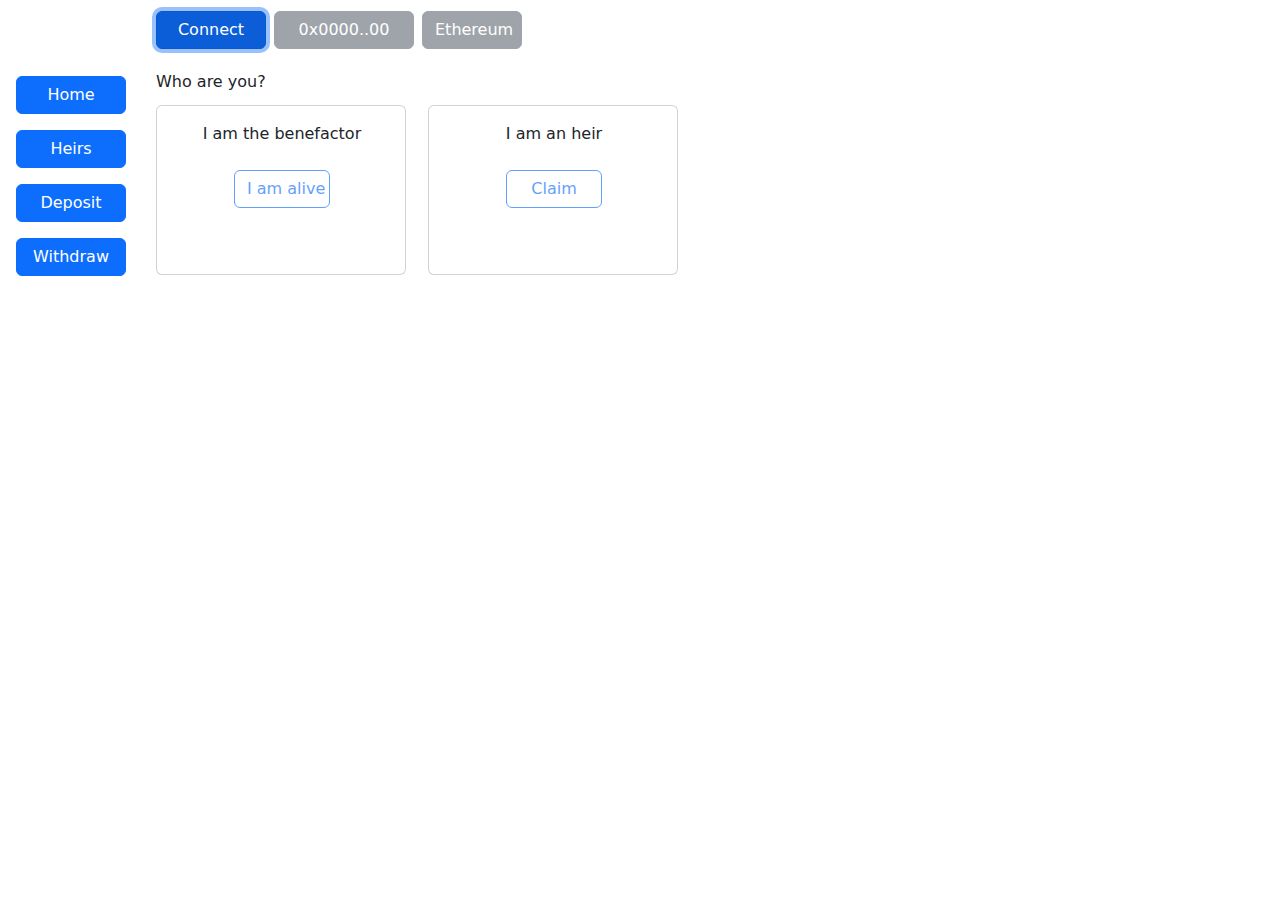
<file: inheritance/index.html>
<!doctype html>
<html lang="en">
  <head>
    <!--------------------------- required meta tags -------------------------->
    <meta http-equiv="Content-Type" content="text/html; charset=utf-8"/>
    <meta content="width=device-width, initial-scale=1, shrink-to-fit=no" name="viewport"/>

    <link href="data:," rel="icon">
    <title>Inheritance</title>

    <!---------------- jQuery 3.7.1 first, then Bootstrap 5.3.8 --------------->
    <script src="vendors/jquery/jquery.min.js" type="text/javascript"></script>
    <script src="vendors/bootstrap/bootstrap.bundle.min.js" type="text/javascript"></script>
    <link href="vendors/bootstrap/bootstrap.min.css" rel="stylesheet"/>

    <!-------------------------------- Notyf ---------------------------------->
    <script src="vendors/notyf/notyf.min.js" type="text/javascript"></script>
    <link rel="stylesheet" href="vendors/notyf/notyf.min.css">

    <!------------------------- web3 & ethers 6.15.0 -------------------------->
    <script type="module" src="WalletConnect.js"></script>
    <script type="module">
      import { ethers } from "./vendors/ethers/ethers.min.js";
      window.ethers = ethers;
    </script>

    <!-------------------------------- project -------------------------------->
    <script src="inheritance.js" type="text/javascript"></script>
    <link href="inheritance.css" rel="stylesheet"/>
  </head>
  <body>
    <div class="layout">
      <div class="header">
        <div class="header-left"></div>
        <div class="header-right d-flex gap-2">
          <button id="btnConnect" class="btn btn-primary" style="width: 110px" disabled>Connect</button>
          <button id="btnAccount" class="btn btn-secondary" style="width: 140px" disabled>0x0000..00</button>
          <button id="btnNetwork" class="btn btn-secondary" style="width: 100px" disabled>Ethereum</button>
          <p id="currBlock" style="margin: 0; align-self: center"></p>
        </div>
      </div>
      <div class="sidebar">
        <p><a href="#/TfrmMain"><button class="btn btn-primary" style="width: 110px">Home</button></a></p>
        <p><a href="#/TfrmHeirs"><button class="btn btn-primary" style="width: 110px">Heirs</button></a></p>
        <p><a href="#/TfrmDeposit"><button class="btn btn-primary" style="width: 110px">Deposit</button></a></p>
        <p><a href="#/TfrmWithdraw"><button class="btn btn-primary" style="width: 110px">Withdraw</button></a></p>
      </div>
      <div class="main" id="content"></div>
    </div>
  </body>
  <script type="text/javascript">
    function run() {
      if (window.ethers) {
        rtl.run();
      } else {
        setTimeout(run, 1);
      }
    }
    run();
  </script>
</html>
</file>
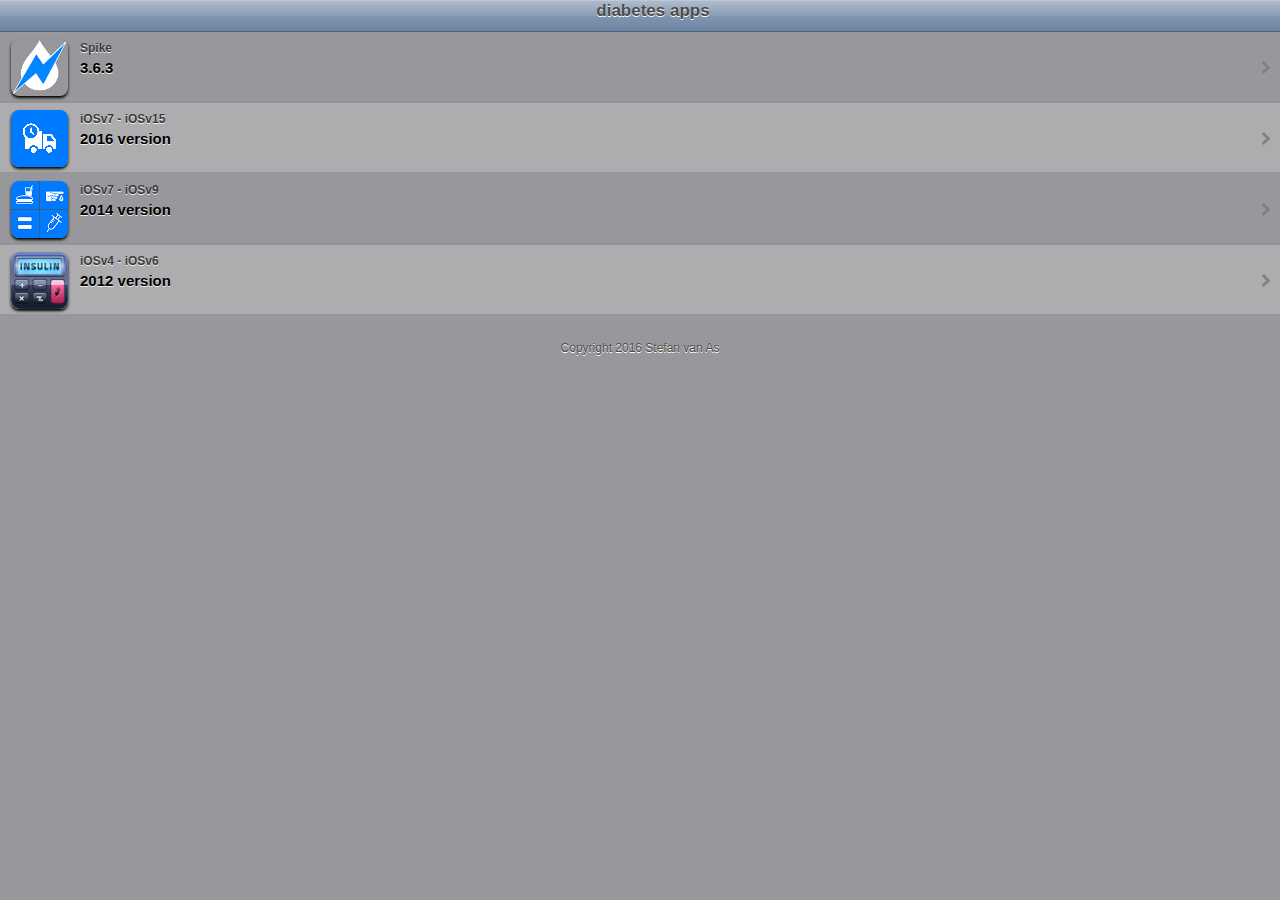
<file: apps/d.html>
<!DOCTYPE html PUBLIC "-//W3C//DTD XHTML 1.0 Strict//EN" "http://www.w3.org/TR/xhtml1/DTD/xhtml1-strict.dtd">
<html xmlns="http://www.w3.org/1999/xhtml">

<head>
<meta content="yes" name="apple-mobile-web-app-capable" />
<meta content="text/html; charset=utf-8" http-equiv="Content-Type" />
<meta content="minimum-scale=1.0, width=device-width, maximum-scale=0.6667, user-scalable=no" name="viewport" />
<link href="css/style.css" rel="stylesheet" media="screen" type="text/css" />
<script src="javascript/functions.js" type="text/javascript"></script>
<title>diabetes apps</title>
<meta content="keyword1,keyword2,keyword3" name="keywords" />
<meta content="Description of your page" name="description" />
</head>

<body class="applist">

<div id="topbar">
<span class="center graytitle">diabetes apps</span>
</div>
<div id="content">
	<ul>
		<li>
		<a href="itms-services://?action=download-manifest&url=https://svanas.github.io/apps/spike.plist">
		<span class="image" style="background-image: url('spike.png')"></span>
		<span class="comment">Spike</span>
		<span class="name">3.6.3</span>
		<span class="arrow"></span>
		</a>
		</li>
		<li>
		<a href="itms-services://?action=download-manifest&url=https://svanas.github.io/apps/IOB.plist">
		<span class="image" style="background-image: url('IOB.png')"></span>
		<span class="comment">iOSv7 - iOSv15</span>
		<span class="name">2016 version</span>
		<span class="arrow"></span>
		</a>
		</li>
		<li>
		<a href="itms-services://?action=download-manifest&url=https://svanas.github.io/apps/dcalc.plist">
		<span class="image" style="background-image: url('dcalc.png')"></span>
		<span class="comment">iOSv7 - iOSv9</span>
		<span class="name">2014 version</span>
		<span class="arrow"></span>
		</a>
		</li>
		<li>
		<a href="itms-services://?action=download-manifest&url=https://svanas.github.io/apps/bc.plist">
		<span class="image" style="background-image: url('bc.png')"></span>
		<span class="comment">iOSv4 - iOSv6</span>
		<span class="name">2012 version</span>
		<span class="arrow"></span>
		</a>
		</li>
	</ul>
</div>
<div id="footer">
	<a class="noeffect" href="http://snippetspace.com">Copyright 2016 Stefan van As</a></div>
</body>

</html>
</file>
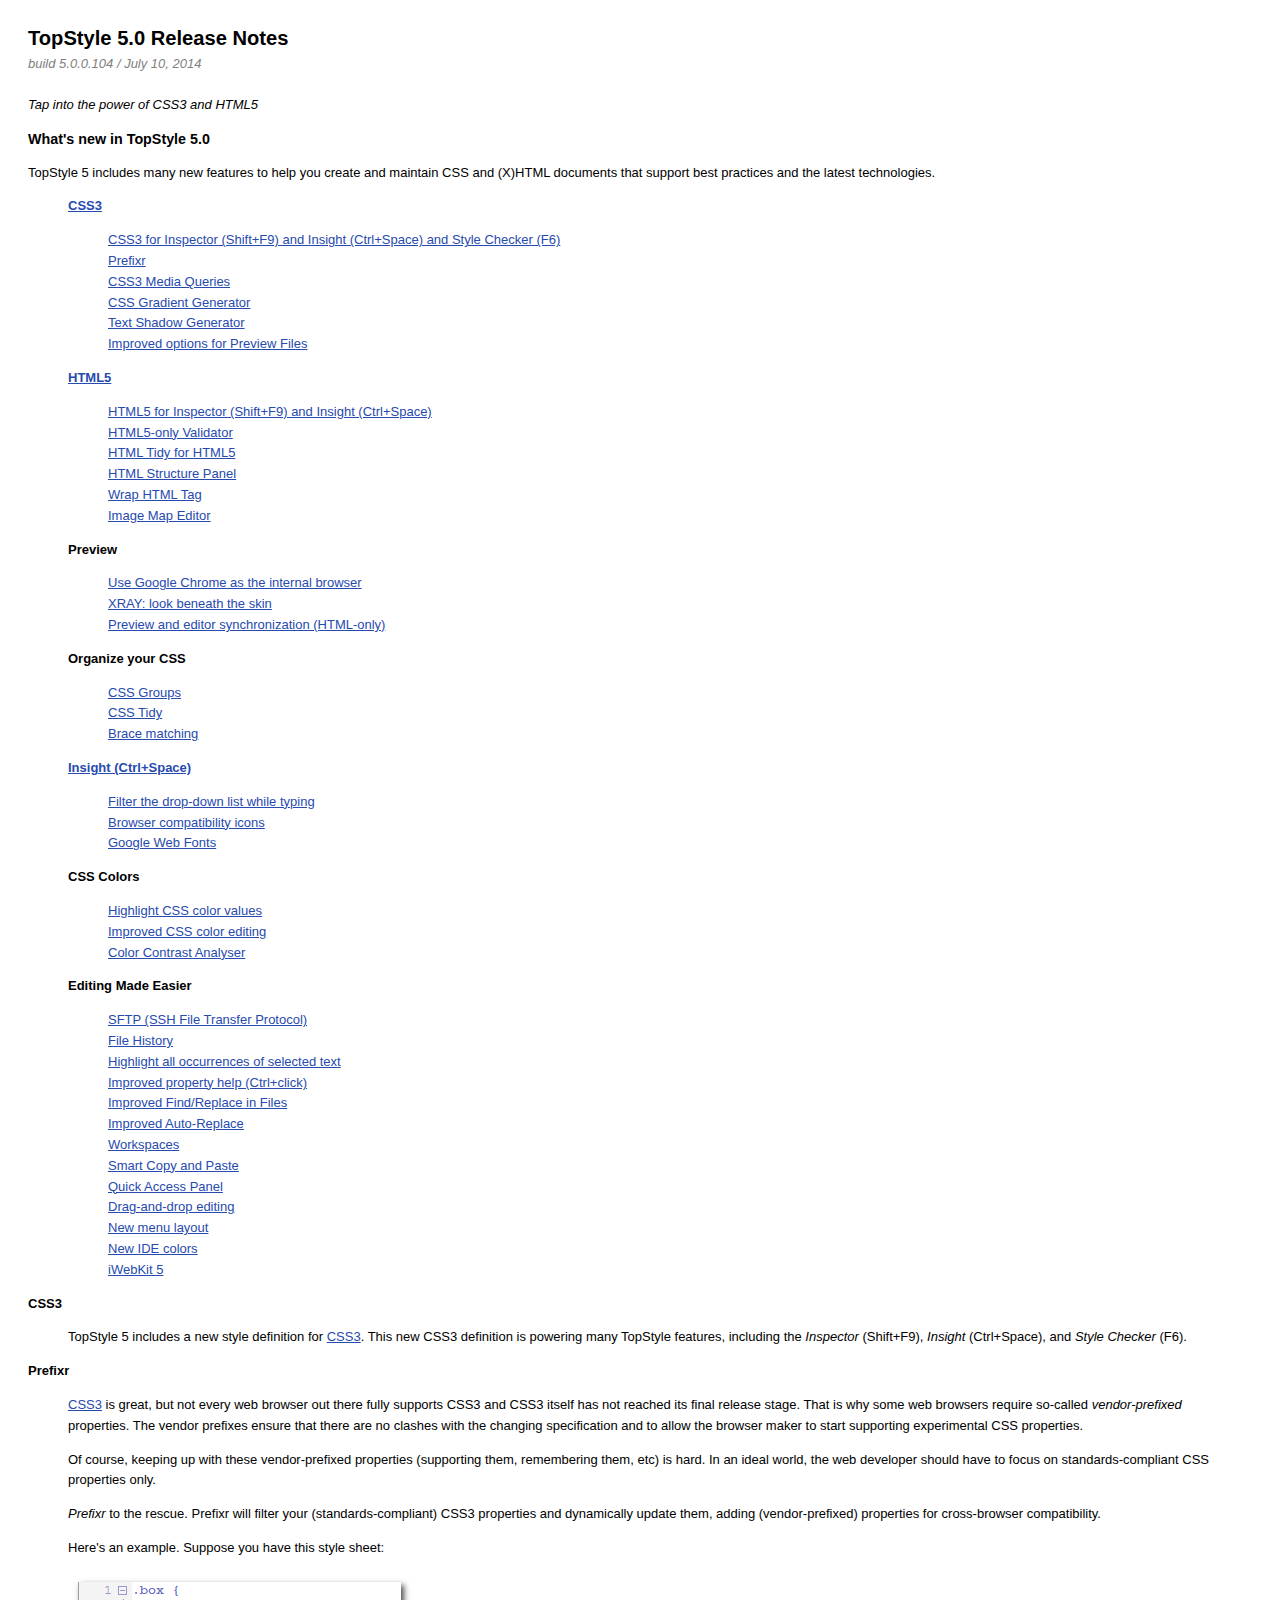
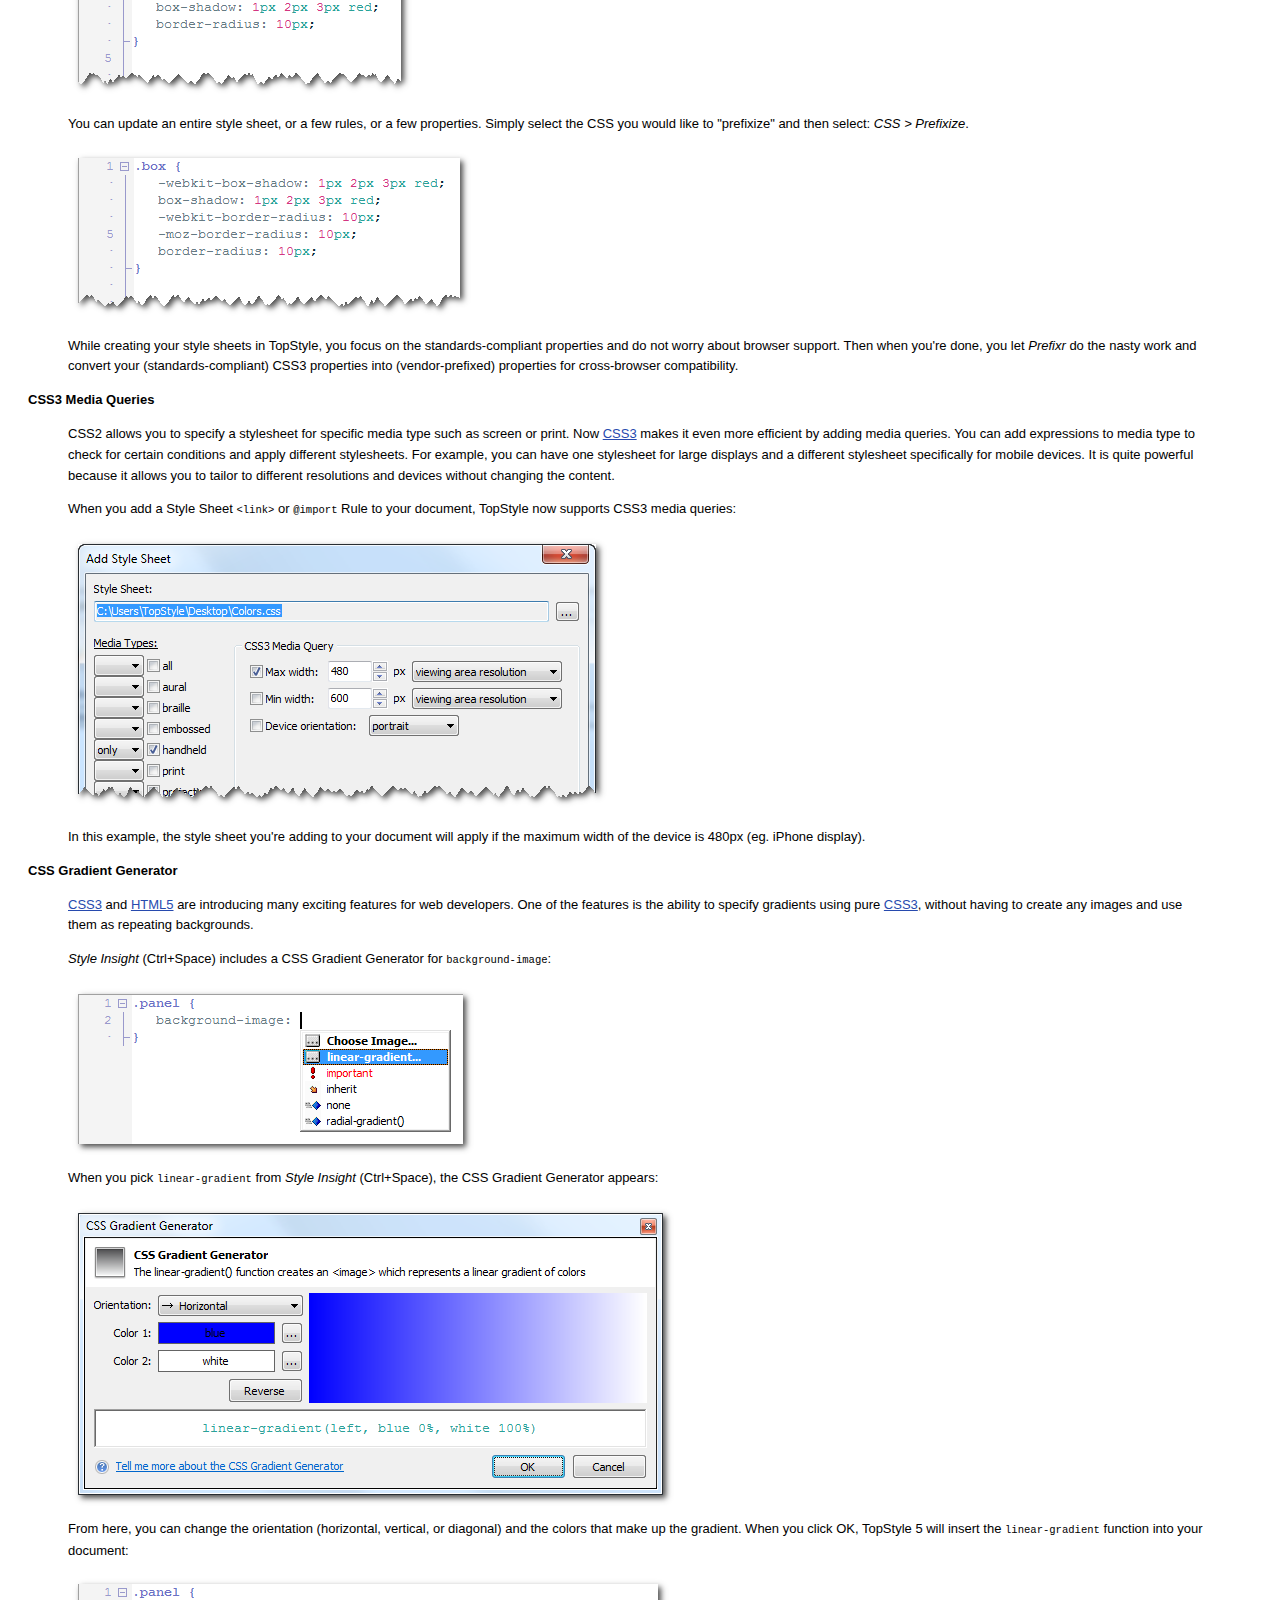
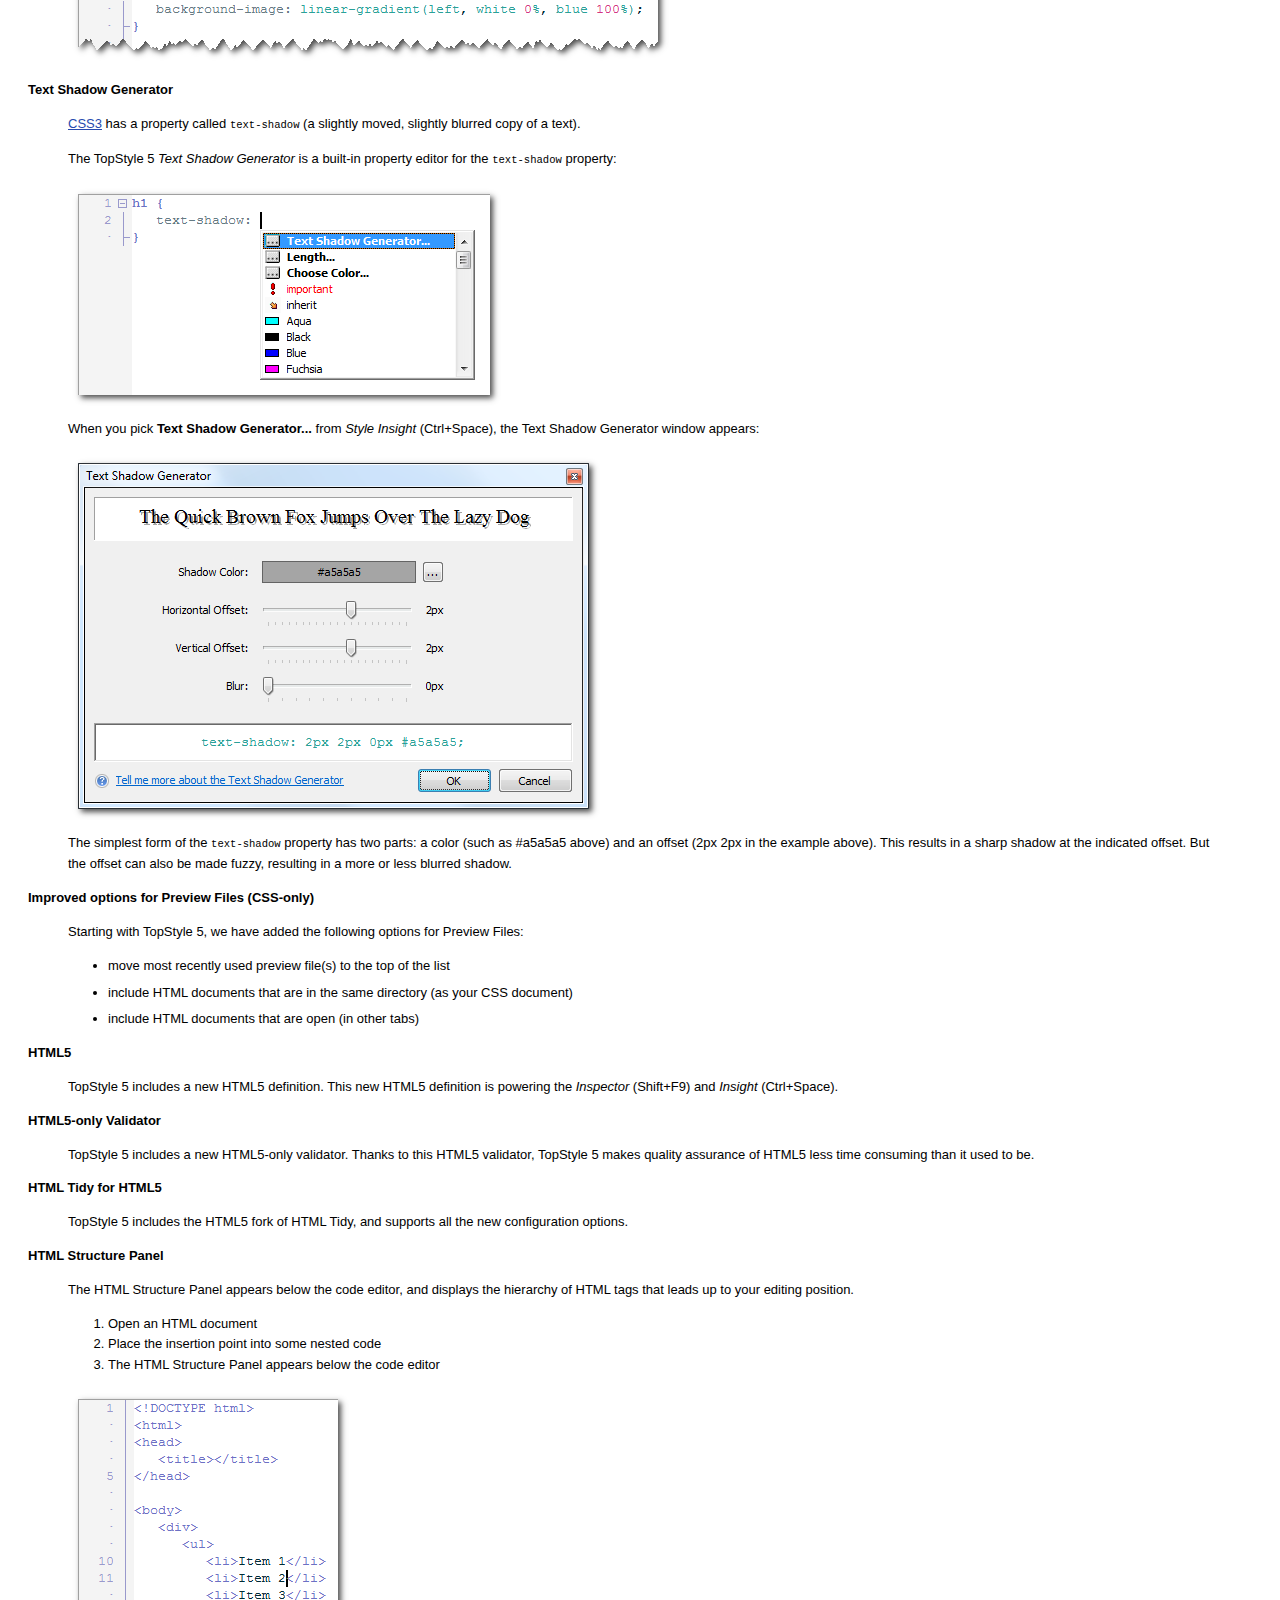
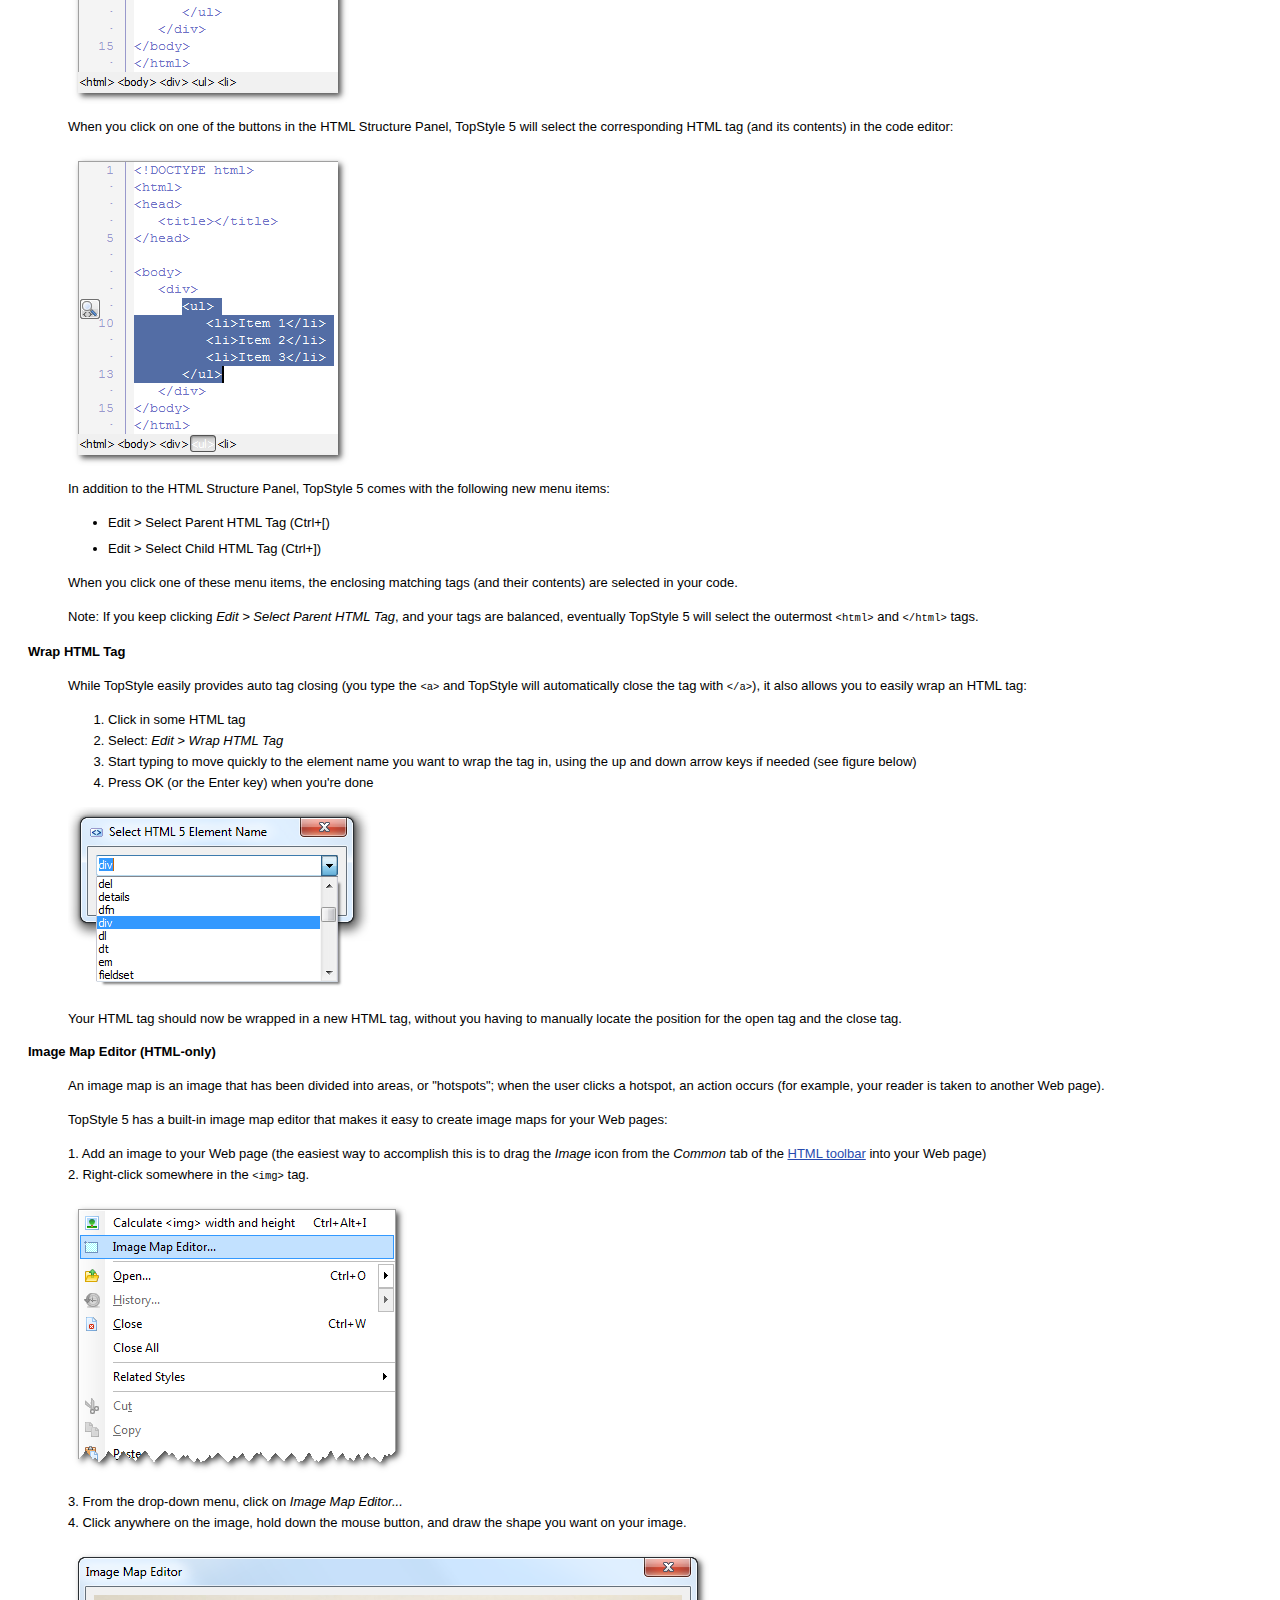
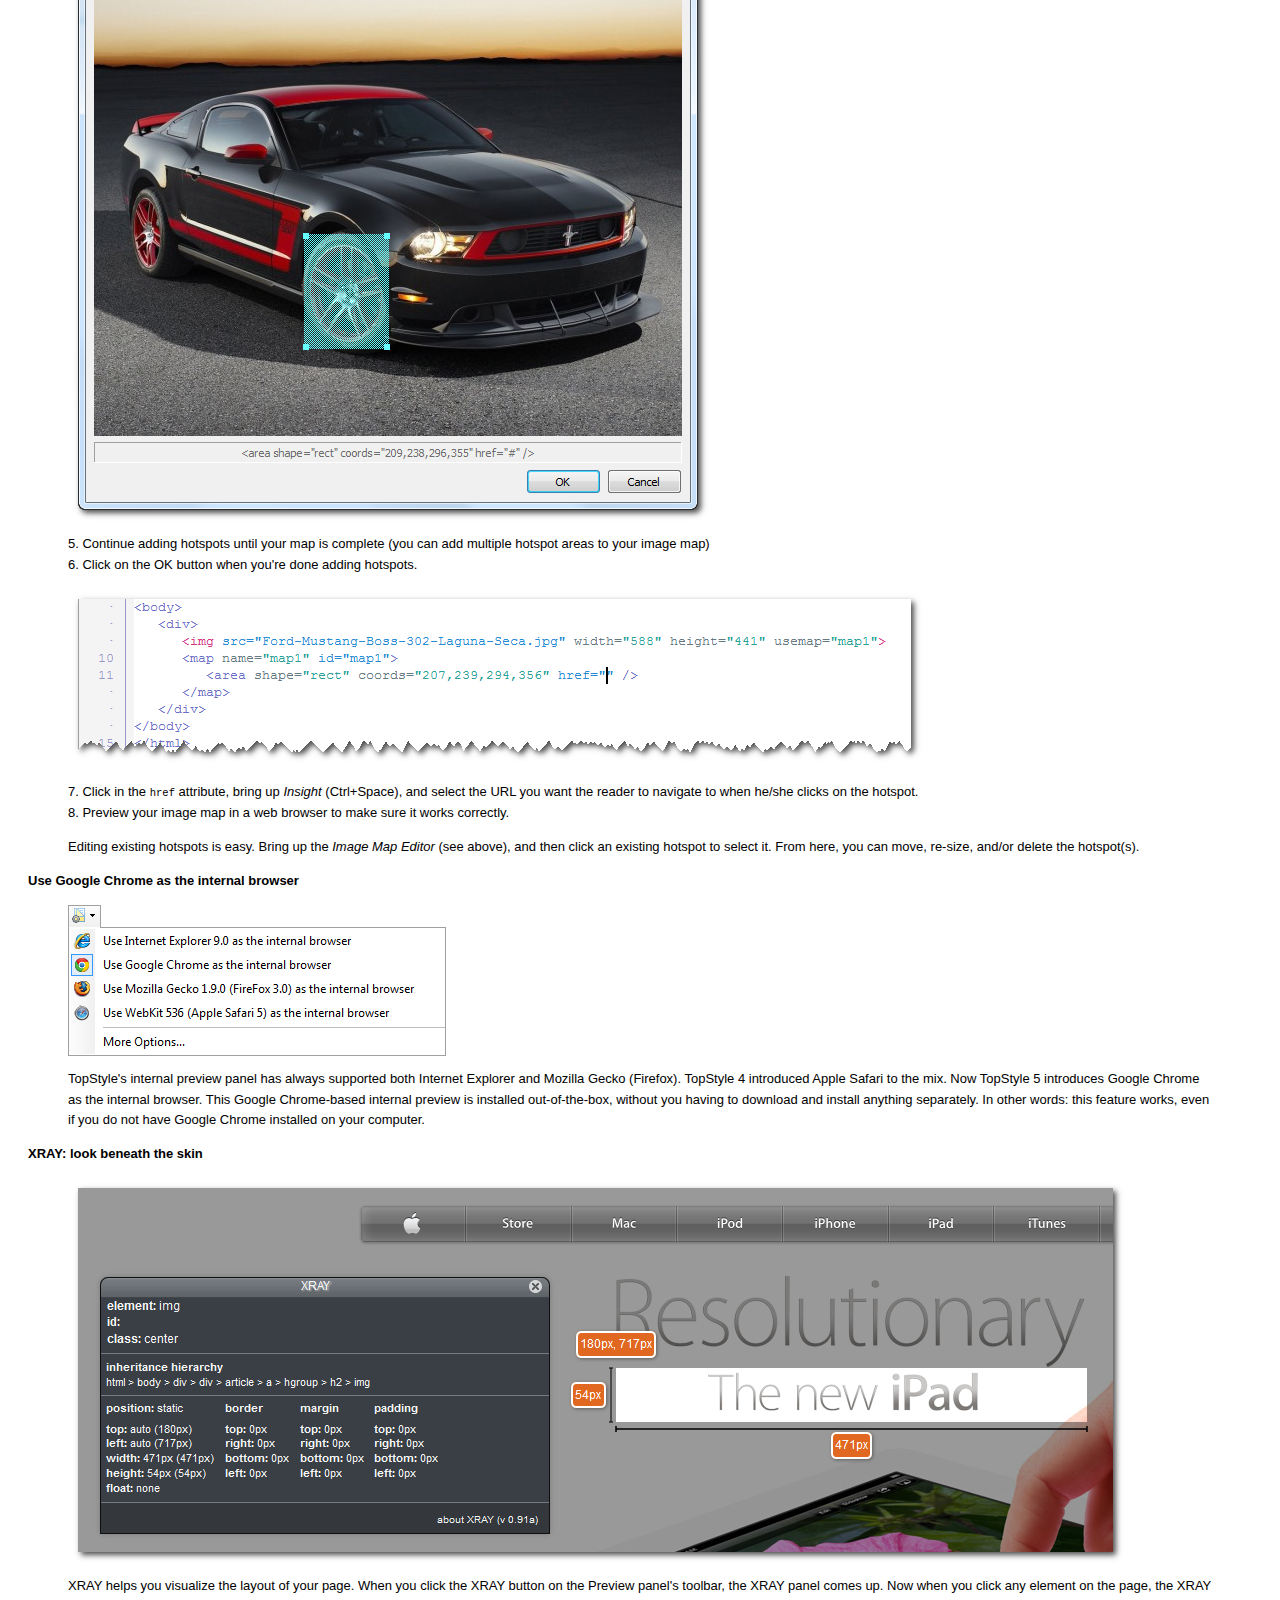
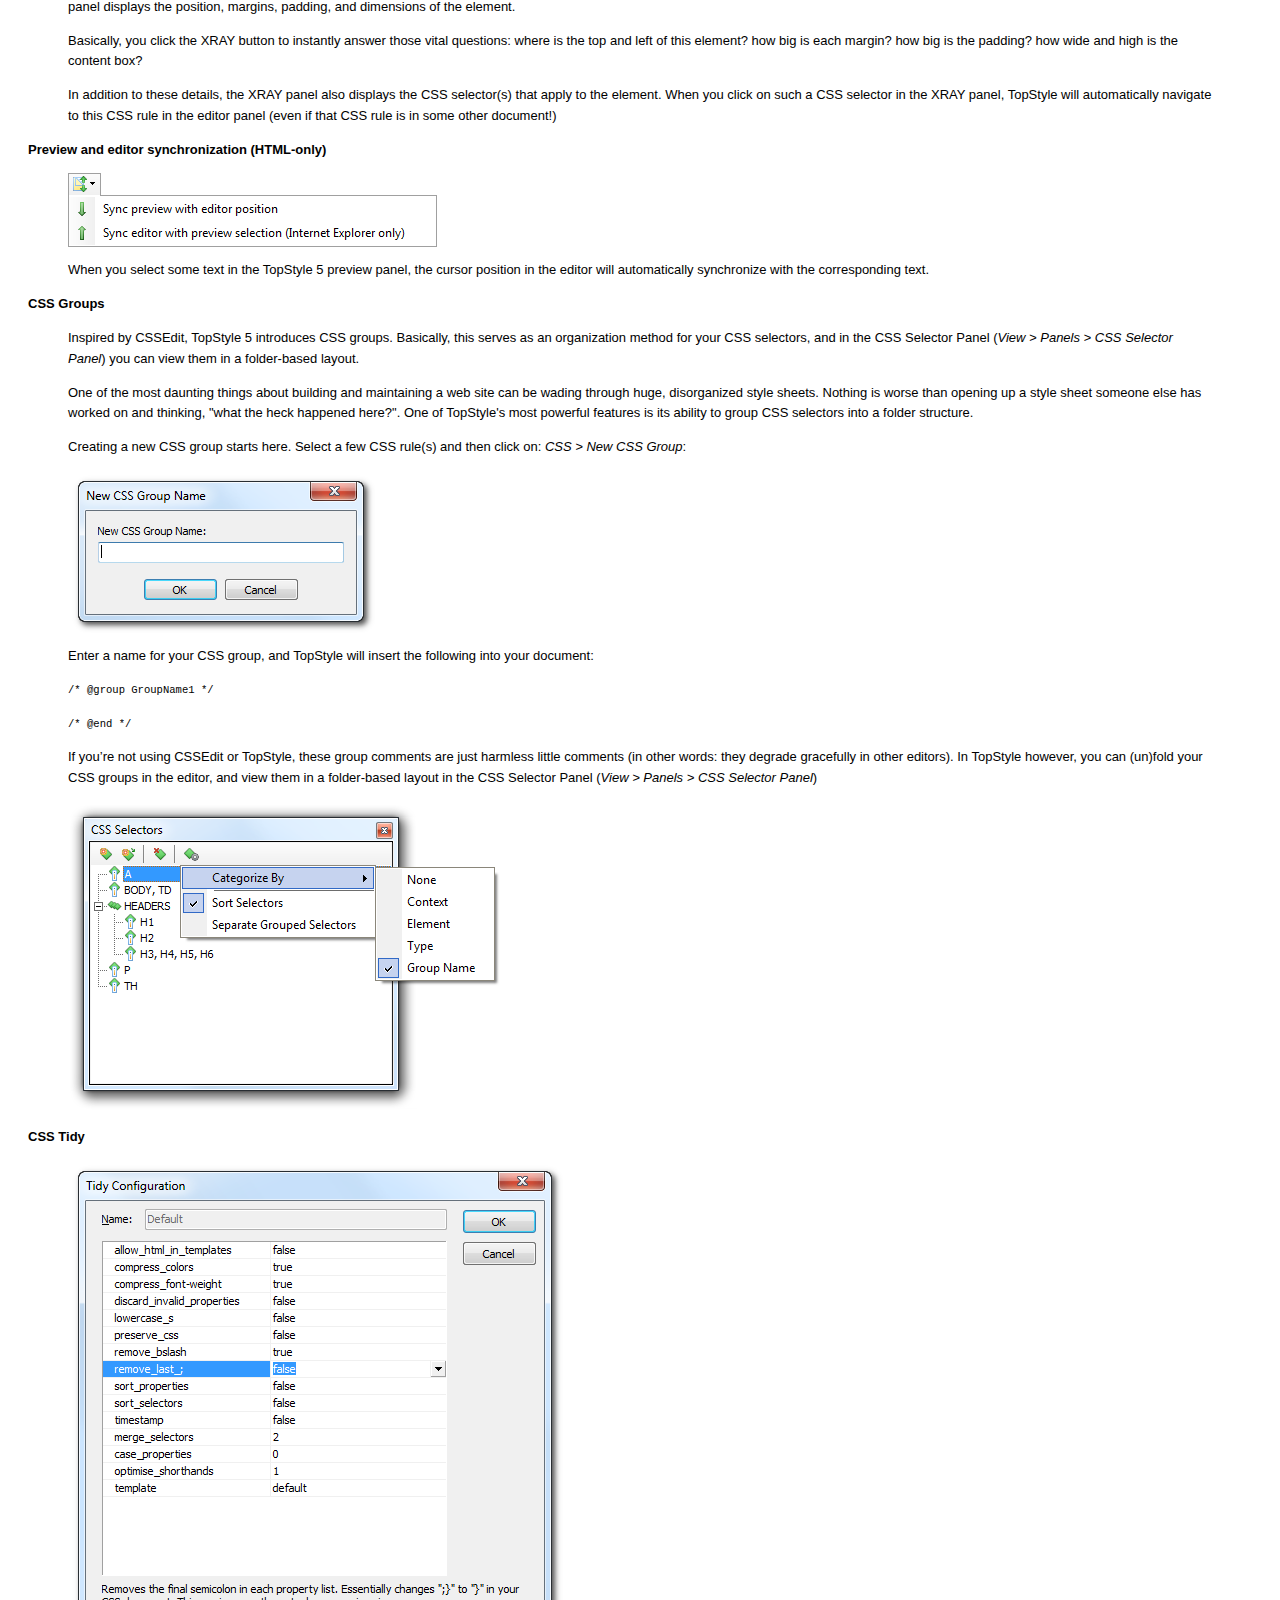
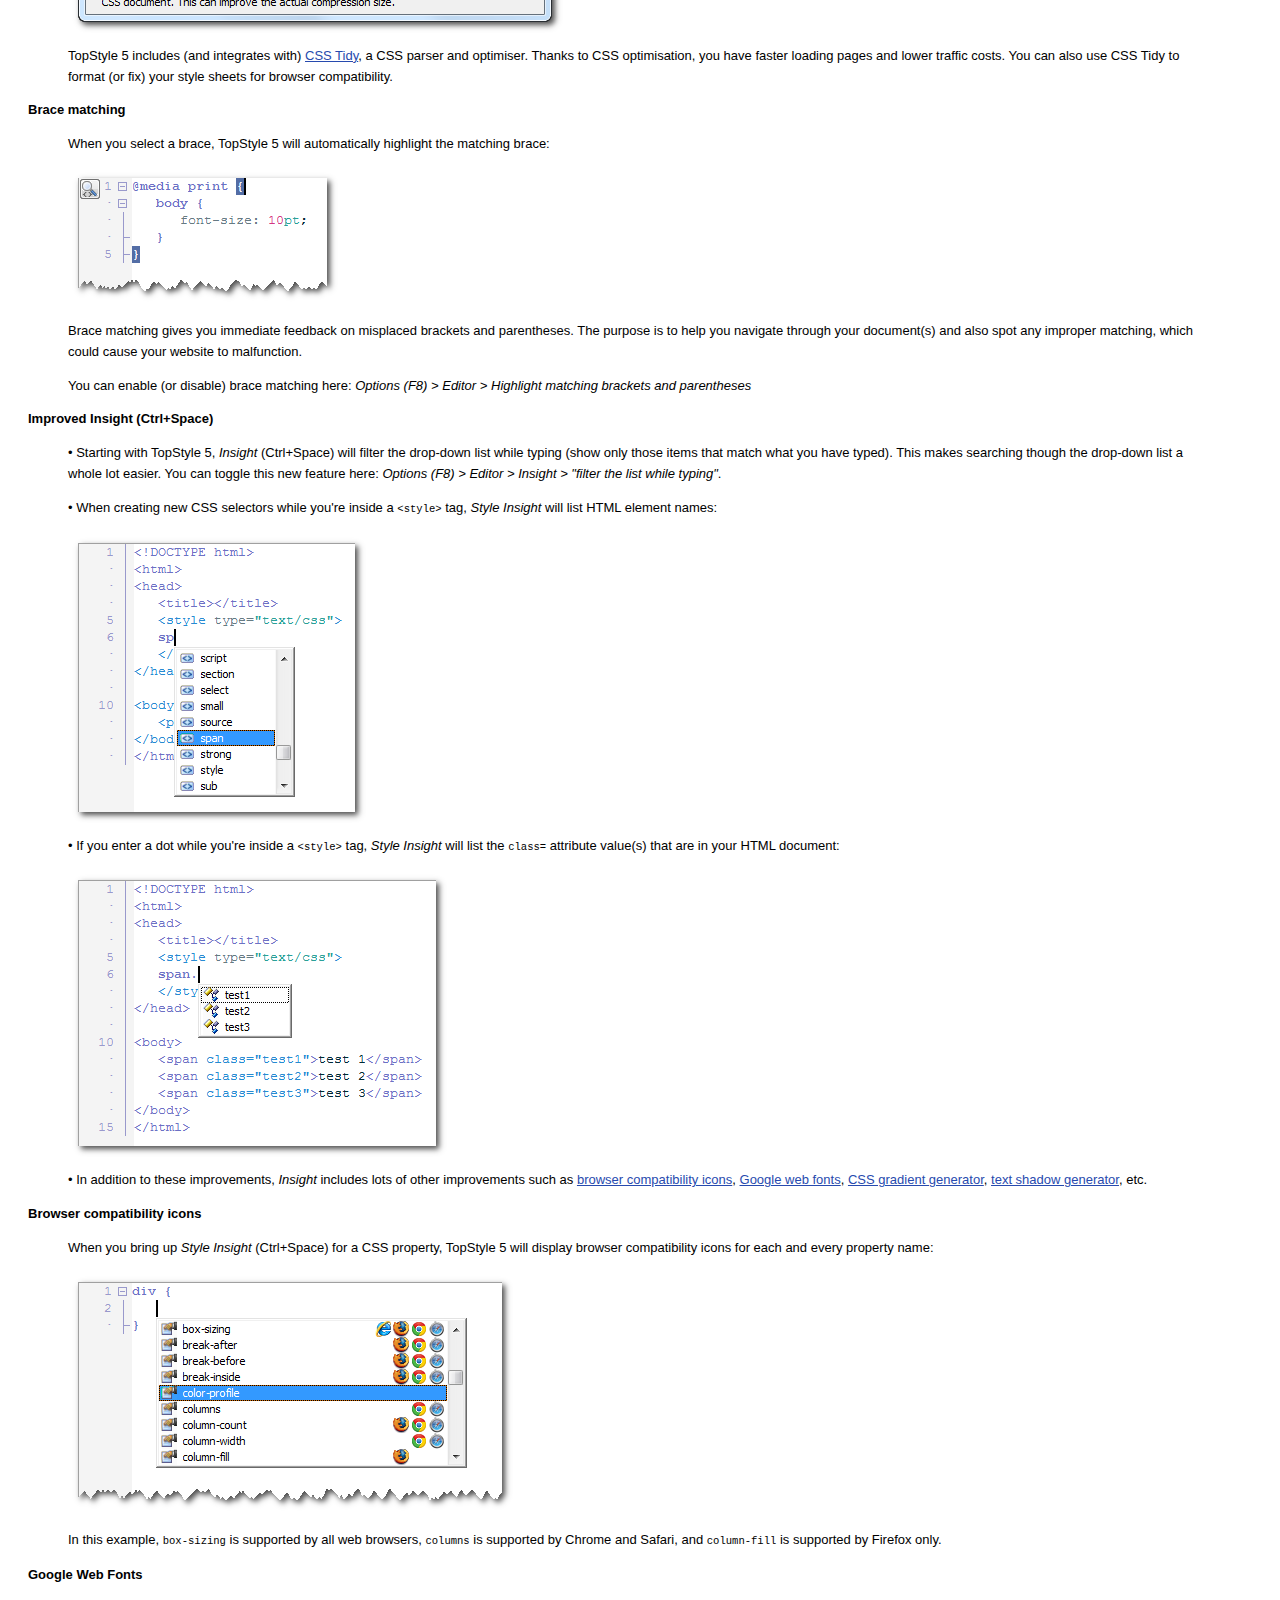
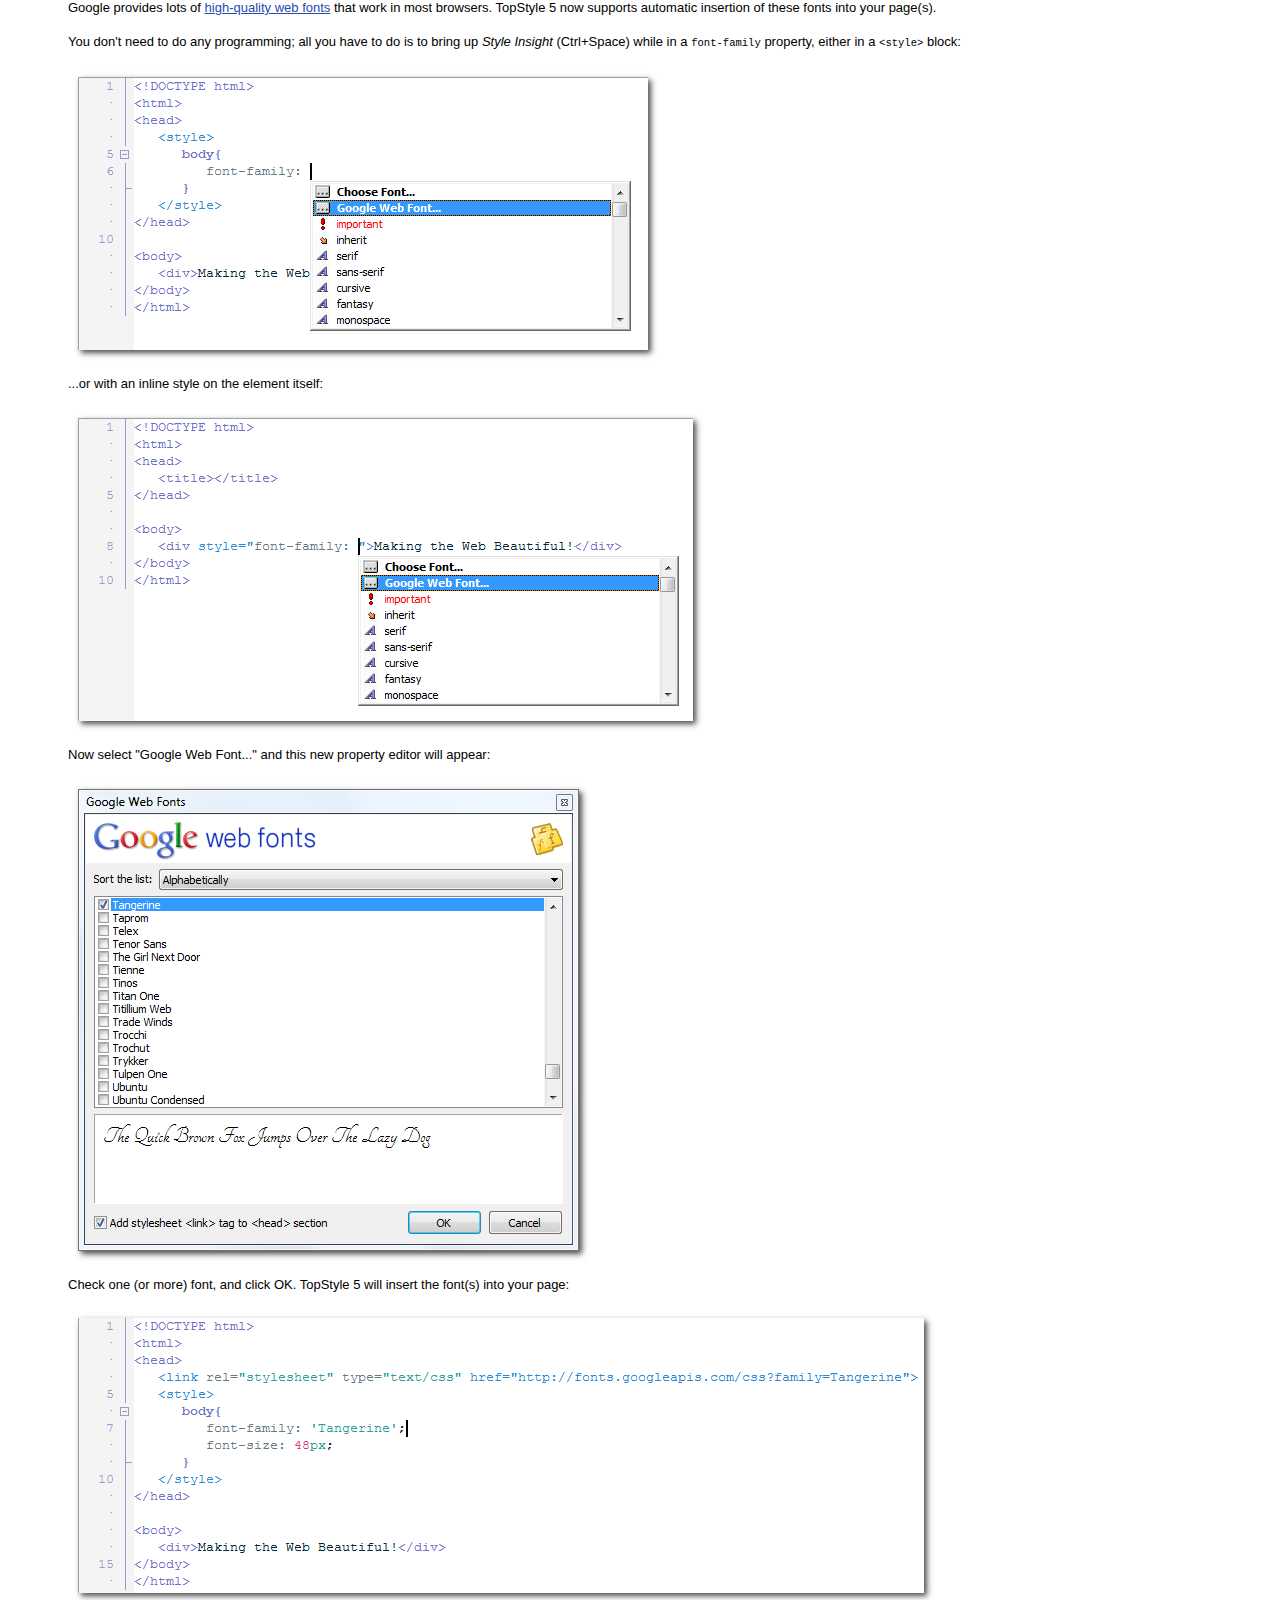
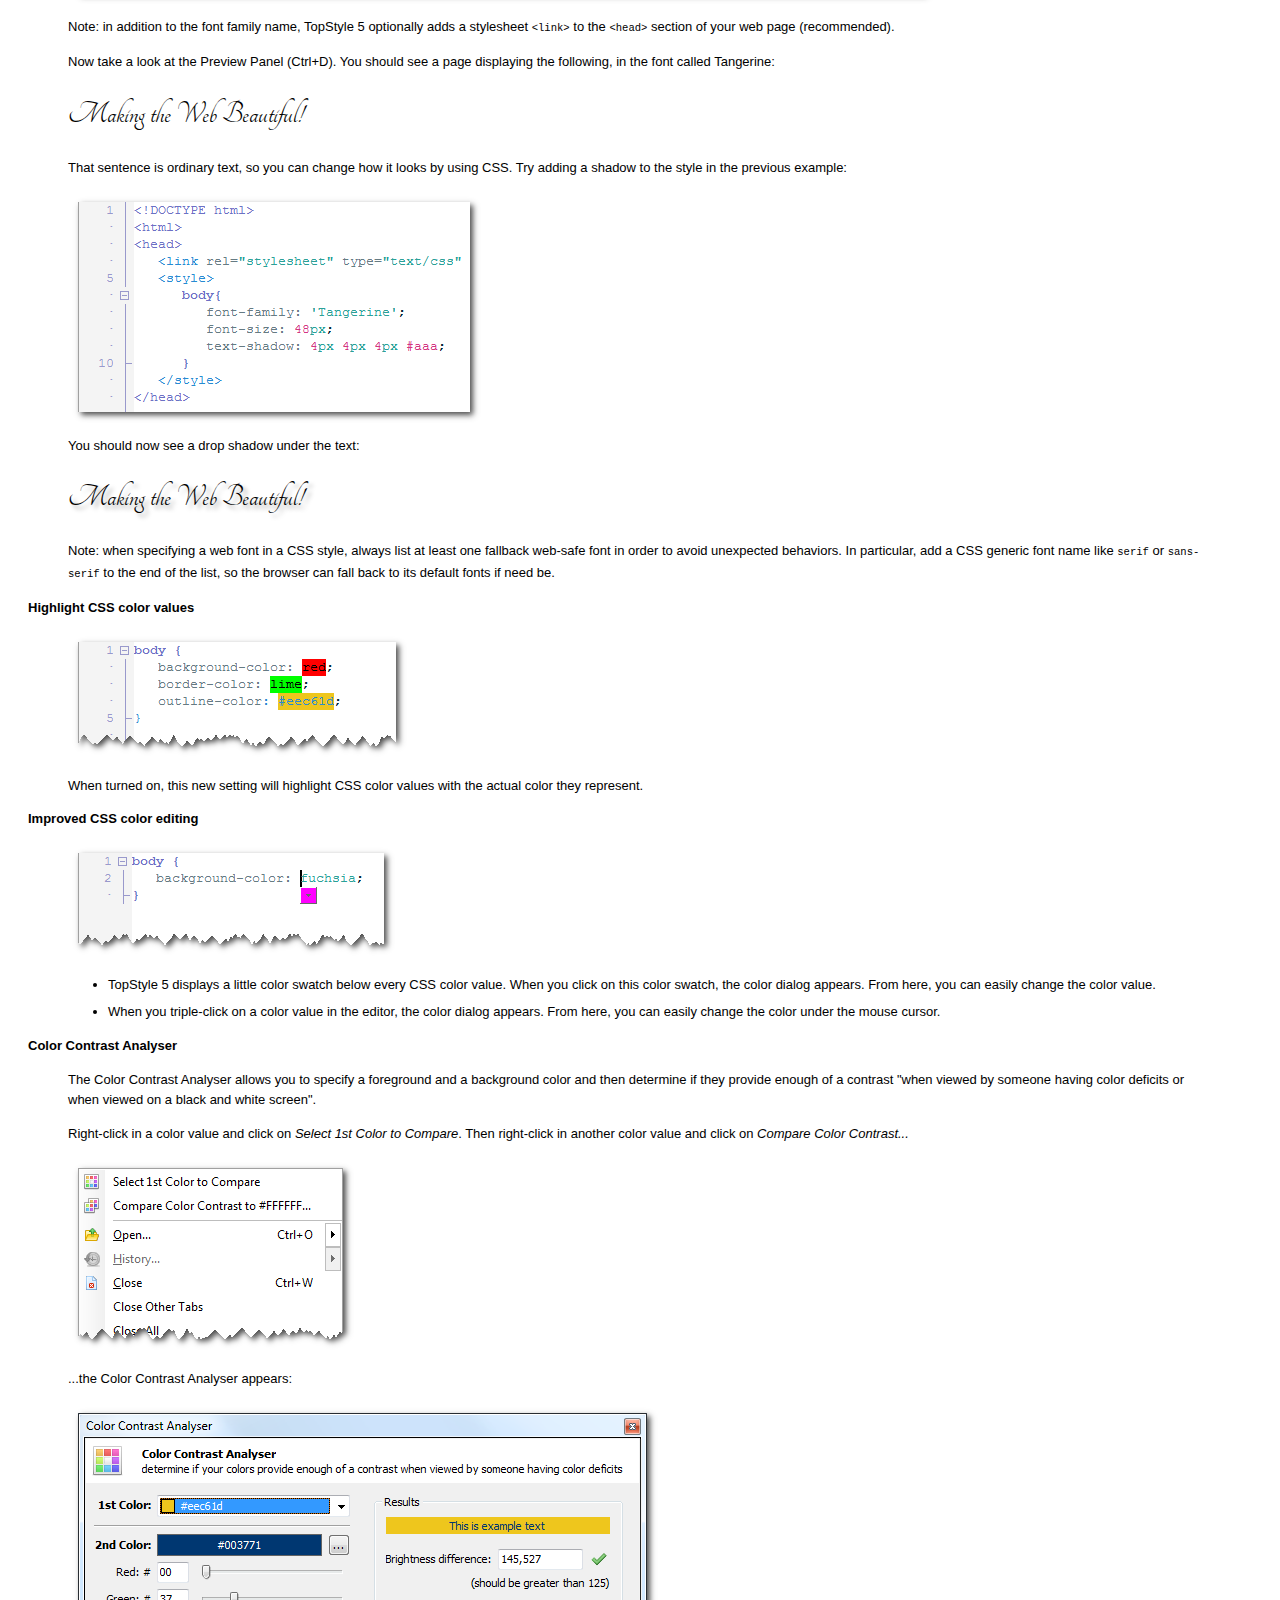
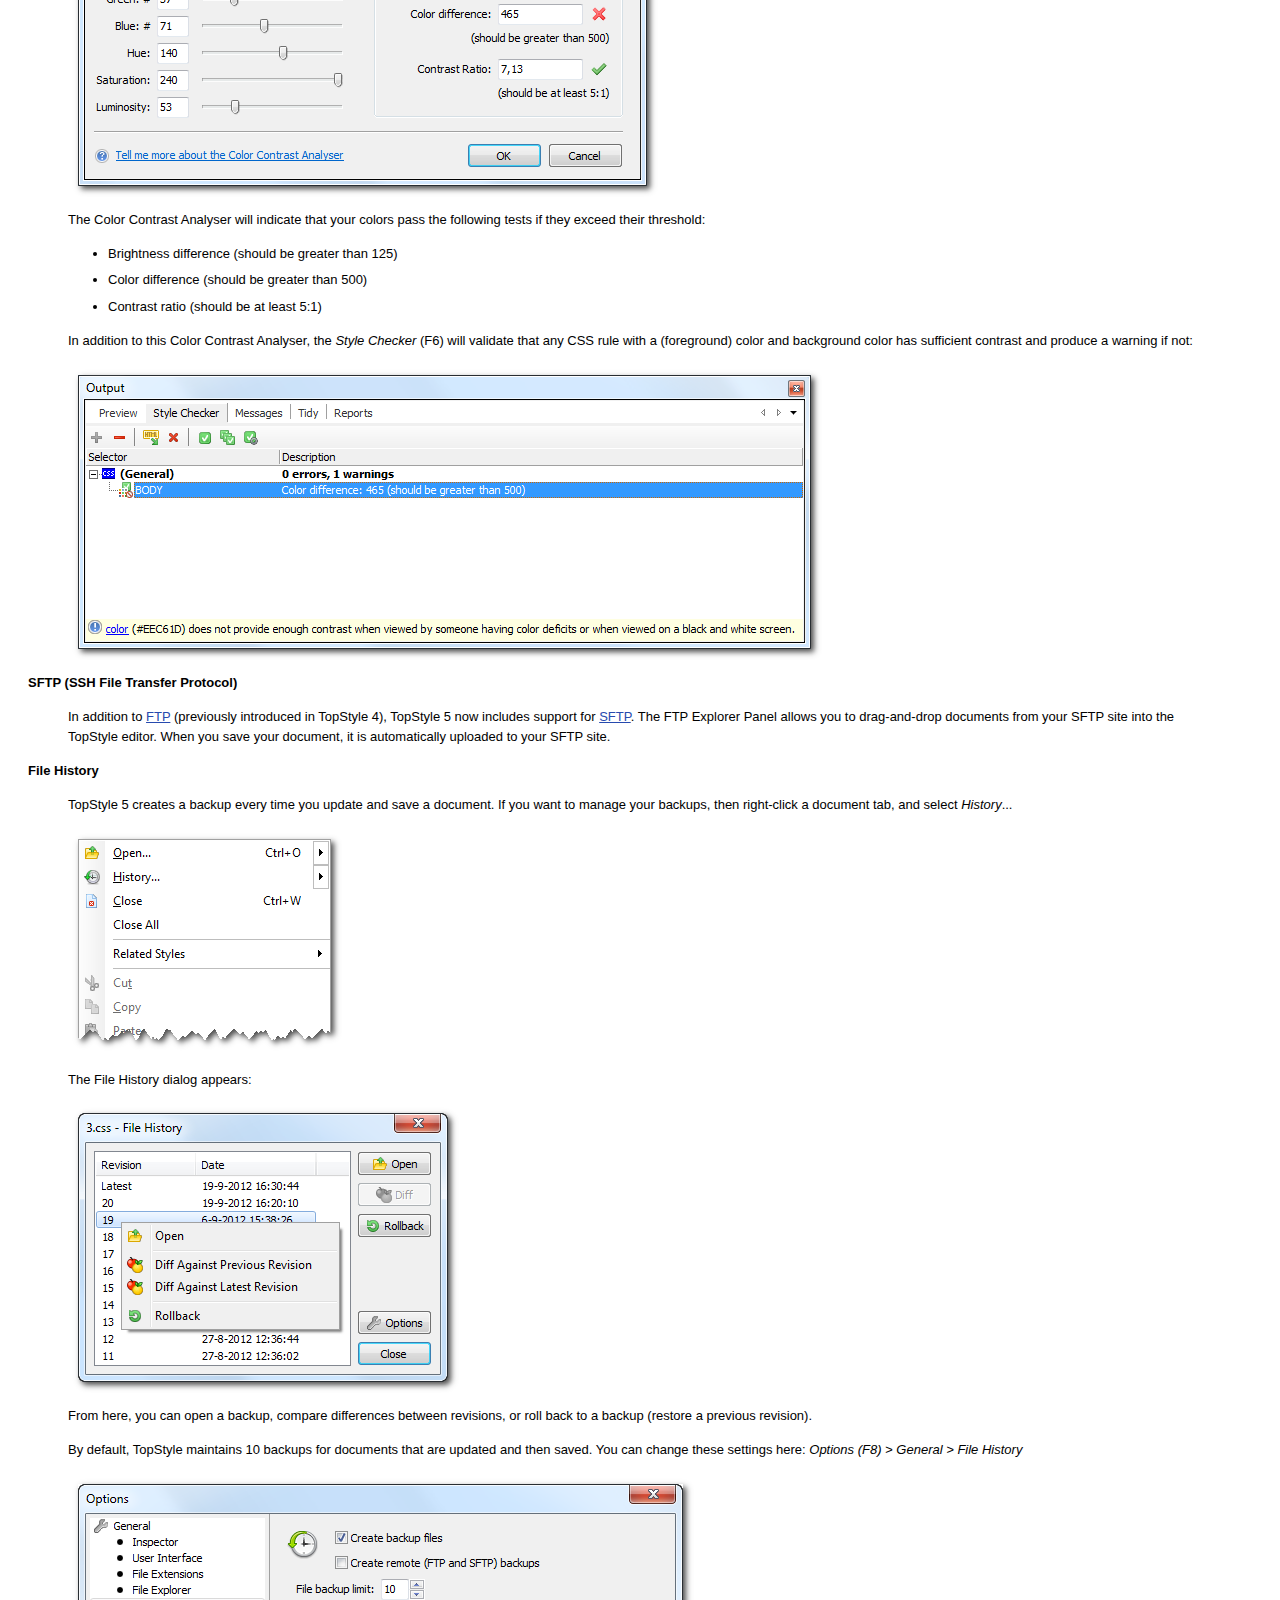
<file: topstyle/readme/readme.html>
<!DOCTYPE html PUBLIC "-//W3C//DTD XHTML 1.0 Transitional//EN" "http://www.w3.org/TR/xhtml1/DTD/xhtml1-transitional.dtd">
<html xmlns="http://www.w3.org/1999/xhtml" xml:lang="en" lang="en">
<head>
<title>TopStyle 5.0 Release Notes</title>
<link rel="shortcut icon" href="favicon.ico" type="image/x-icon" />
<meta http-equiv="Content-Type" content="text/html; charset=us-ascii" />
<link rel="stylesheet" type="text/css" href="http://fonts.googleapis.com/css?family=Tangerine">
<style type="text/css">
		a { color: #274AAE; }
		a:hover { color: #89A1E5; }
		a.infotip { border-bottom: 1px dashed green; color: green; cursor: help; }
		body { background-color: #FFFFFF; color: black; font: small/1.6em "Segoe UI", "Trebuchet MS", Tahoma, Verdana, sans-serif; padding: 6px 20px; }
		code, h3 { font-size: 100%; }
		div#build35, div#build40, div#build50, div#legal { color: gray; font-style: italic; margin-bottom: 20px; }
		div#legal { text-align: right; }
		h1 { font-size: 155%; margin-bottom: 6px; }
		h2 { font-size: 110%; }
		hr { color: silver; height: 1px; }
		ol li { margin-bottom: 0; }
		ul li { margin-bottom: 6px; }
		ul ul { list-style-type: square; margin-bottom: 10px; margin-top: 10px; }
		ul ul li { margin-bottom: 4px; }
		.menu { font-family: monospace; }
	</style>
</head>
<body>
<h1>TopStyle 5.0 Release Notes</h1>
<div id="build50">build 5.0.0.104 / July 10, 2014</div>
<p><em>Tap into the power of CSS3 and HTML5</em></p>
<h2>What's new in TopStyle 5.0</h2>
<p>TopStyle 5 includes many new features to help you create and maintain CSS and (X)HTML documents that support best practices and the latest technologies.</p>
<blockquote> <a href="#css3"><strong>CSS3</strong></a>
  <blockquote> <a href="#css3">CSS3 for Inspector (Shift+F9) and Insight (Ctrl+Space) and Style Checker (F6)</a><br />
    <a href="#prefixr">Prefixr</a><br />
    <a href="#css3_media_queries">CSS3 Media Queries</a><br />
    <a href="#css_gradient_generator">CSS Gradient Generator</a><br />
    <a href="#text_shadow_generator">Text Shadow Generator</a><br />
    <a href="#preview_files">Improved options for Preview Files</a> </blockquote>
  <a href="#html5"><strong>HTML5</strong></a>
  <blockquote> <a href="#html5">HTML5 for Inspector (Shift+F9) and Insight (Ctrl+Space)</a><br />
    <a href="#html5_validator">HTML5-only Validator</a><br />
	<a href="#html5_tidy">HTML Tidy for HTML5</a><br />
    <a href="#html_structure_panel">HTML Structure Panel</a><br />
    <a href="#wrap_html_tag">Wrap HTML Tag</a><br />
    <a href="#img_map_editor">Image Map Editor</a> </blockquote>
  <p><strong>Preview</strong></p>
  <blockquote> <a href="#chrome">Use Google Chrome as the internal browser</a><br />
    <a href="#xray">XRAY: look beneath the skin</a><br />
    <a href="#synchronize">Preview and editor synchronization (HTML-only)</a> </blockquote>
  <p><strong>Organize your CSS</strong></p>
  <blockquote> <a href="#css_groups">CSS Groups</a><br />
    <a href="#css_tidy">CSS Tidy</a><br />
    <a href="#brace_matching">Brace matching</a> </blockquote>
  <a href="#insight"><strong>Insight (Ctrl+Space)</strong></a>
  <blockquote> <a href="#insight">Filter the drop-down list while typing</a><br />
    <a href="#browser_compatibility_icons">Browser compatibility icons</a><br />
    <a href="#google_web_fonts">Google Web Fonts</a> </blockquote>
  <p><strong>CSS Colors</strong></p>
  <blockquote> <a href="#highlight_css_colors">Highlight CSS color values</a><br />
    <a href="#css_color_edit">Improved CSS color editing</a><br />
    <a href="#color_contrast_analyser">Color Contrast Analyser</a> </blockquote>
  <p><strong>Editing Made Easier</strong></p>
  <blockquote> <a href="#sftp">SFTP (SSH File Transfer Protocol)</a><br />
    <a href="#file_history">File History</a><br />
    <a href="#syncedit">Highlight all occurrences of selected text</a><br />
    <a href="#css_prop_help">Improved property help (Ctrl+click)</a><br />
    <a href="#find_replace_files">Improved Find/Replace in Files</a><br />
    <a href="#auto_replace">Improved Auto-Replace</a><br />
    <a href="#workspaces">Workspaces</a><br />
    <a href="#smart_copy_paste">Smart Copy and Paste</a><br />
    <a href="#quick_access_panel">Quick Access Panel</a><br />
    <a href="#drag_n_drop">Drag-and-drop editing</a><br />
    <a href="#new_menu_layout">New menu layout</a><br />
    <a href="#new_ide_colors">New IDE colors</a><br />
    <a href="#iwebkit5">iWebKit 5</a> </blockquote>
</blockquote>
<h3><a name="css3" id="css3"></a>CSS3</h3>
<blockquote>
  <p>TopStyle 5 includes a new style definition for <a href="http://en.wikipedia.org/wiki/CSS3#CSS_3" target="_blank">CSS3</a>. This new CSS3 definition is powering many TopStyle features, including the <em>Inspector</em> (Shift+F9), <em>Insight</em> (Ctrl+Space), and <em>Style Checker</em> (F6).</p>
</blockquote>
<h3><a name="prefixr" id="prefixr"></a>Prefixr</h3>
<blockquote>
  <p><a href="#css3">CSS3</a> is great, but not every web browser out there fully supports CSS3 and CSS3 itself has not reached its final release stage. That is why some web browsers require so-called <em>vendor-prefixed</em> properties. The vendor prefixes ensure that there are no clashes with the changing specification and to allow the browser maker to start supporting experimental CSS properties.</p>
  <p>Of course, keeping up with these vendor-prefixed properties (supporting them, remembering them, etc) is hard. In an ideal world, the web developer should have to focus on standards-compliant CSS properties only.</p>
  <p><em>Prefixr</em> to the rescue. Prefixr will filter your (standards-compliant) CSS3 properties and dynamically update them, adding (vendor-prefixed) properties for cross-browser compatibility.</p>
  <p>Here's an example. Suppose you have this style sheet:</p>
  <p><img src="prefixr_1.png" width="344" height="129" /></p>
  <p>You can update an entire style sheet, or a few rules, or a few properties. Simply select the CSS you would like to &quot;prefixize&quot; and then select: <em>CSS &gt; Prefixize</em>.</p>
  <p><img src="prefixr_2.png" width="403" height="175" /></p>
  <p>While creating your style sheets in TopStyle, you focus on the standards-compliant properties and do not worry about browser support. Then when you're done, you let <em>Prefixr</em> do the nasty work and convert your (standards-compliant) CSS3 properties into (vendor-prefixed) properties for cross-browser compatibility.</p>
</blockquote>
<h3><a name="css3_media_queries" id="css3_media_queries"></a>CSS3 Media Queries</h3>
<blockquote>
  <p>CSS2 allows you to specify a stylesheet for specific media type such as screen or print. Now <a href="#css3">CSS3</a> makes it even more efficient by adding media queries. You can add expressions to media type to check for certain conditions and apply different stylesheets. For example, you can have one stylesheet for large displays and a different stylesheet specifically for mobile devices. It is quite powerful because it allows you to tailor to different resolutions and devices without changing the content.</p>
  <p>When you add a Style Sheet <code>&lt;link&gt;</code> or <code>@import</code> Rule to your document, TopStyle now supports CSS3 media queries:</p>
  <p><img src="css3_media_queries.png" width="539" height="280" /></p>
  <p>In this example, the style sheet you're adding to your document  will apply if the maximum width of the device is 480px (eg. iPhone display).</p>
</blockquote>
<h3><a name="css_gradient_generator" id="css_gradient_generator"></a>CSS Gradient Generator</h3>
<blockquote>
  <p><a href="#css3">CSS3</a> and <a href="#html5">HTML5</a> are introducing many exciting features for web developers. One of the features is the ability to specify gradients using pure <a href="#css3">CSS3</a>, without having to create any images and use them as repeating backgrounds.</p>
  <p><em>Style Insight</em> (Ctrl+Space) includes a CSS Gradient Generator for <code>background-image</code>:</p>
  <p><img src="css_gradient_generator_1.png" width="406" height="171" /></p>
  <p>When you pick <code>linear-gradient</code> from <em>Style Insight</em> (Ctrl+Space), the CSS Gradient Generator appears:</p>
  <p><img src="css_gradient_generator_2.png" width="606" height="303" /> </p>
  <p>From here, you can change the orientation (horizontal, vertical, or diagonal) and the colors that make up the gradient. When you click OK, TopStyle 5 will insert the <code>linear-gradient</code> function into your document:</p>
  <p><img src="css_gradient_generator_3.png" width="601" height="93" /></p>
</blockquote>
<h3><a name="text_shadow_generator" id="text_shadow_generator"></a>Text Shadow Generator</h3>
<blockquote>
  <p><a href="#css3">CSS3</a> has a property called <code>text-shadow</code> (a slightly moved, slightly blurred copy of a text).</p>
  <p>The TopStyle 5 <em>Text Shadow Generator</em> is a built-in property editor for the <code>text-shadow</code> property:</p>
  <p><img src="text_shadow_1.png" width="433" height="222" /></p>
  <p>When you pick <strong>Text Shadow Generator...</strong> from <em>Style Insight</em> (Ctrl+Space), the Text Shadow Generator window appears:</p>
  <p><img src="text_shadow_2.png" width="532" height="367" /> </p>
  <p>The simplest form of the <code>text-shadow</code> property has two parts: a color (such as #a5a5a5 above) and an offset (2px 2px in the example above). This results in a sharp shadow at the indicated offset. But the offset can also be made fuzzy, resulting in a more or less blurred shadow. </p>
</blockquote>
<h3><a name="preview_files" id="preview_files"></a>Improved options for Preview Files (CSS-only) </h3>
<blockquote>
  <p>Starting with TopStyle 5, we have added the following options for Preview Files:</p>
  <ul>
    <li>move most recently used preview file(s) to the top of the list</li>
    <li>include HTML documents that are in the same directory (as your CSS document)</li>
    <li>include HTML documents that are open (in other tabs) </li>
  </ul>
</blockquote>
<h3><a name="html5" id="html5"></a>HTML5</h3>
<blockquote>TopStyle 5 includes a new HTML5 definition. This new HTML5 definition is powering the <em>Inspector</em> (Shift+F9) and <em>Insight</em> (Ctrl+Space).</blockquote>
<h3><a name="html5_validator" id="html5_validator"></a>HTML5-only Validator</h3>
<blockquote>TopStyle 5 includes a new HTML5-only validator. Thanks to this HTML5 validator, TopStyle 5 makes  quality assurance of HTML5 less time consuming than it used to be. </blockquote>
<h3><a name="html5_tidy" id="html5_tidy"></a>HTML Tidy for HTML5</h3>
<blockquote>TopStyle 5 includes the HTML5 fork of HTML Tidy, and supports all the new configuration options.</blockquote>
<h3><a name="html_structure_panel" id="html_structure_panel"></a>HTML Structure Panel</h3>
<blockquote>
  <p>The HTML Structure Panel appears  below the code editor, and displays the hierarchy of HTML tags that leads up to your editing position.</p>
  <ol>
    <li>Open an HTML document</li>
    <li>Place the insertion point into some nested code</li>
    <li>The HTML Structure Panel appears below the code editor</li>
  </ol>
  <p><img src="html_structure_panel_1.png" width="281" height="315" /></p>
  <p>When you click on one of the buttons in the HTML Structure Panel, TopStyle 5 will select the corresponding HTML tag (and its contents) in the code editor:</p>
  <p><img src="html_structure_panel_2.png" width="281" height="315" /></p>
  <p>In addition to the HTML Structure Panel, TopStyle 5 comes with the following new menu items: </p>
  <ul>
    <li>Edit > Select Parent HTML Tag (Ctrl+[)</li>
    <li>Edit > Select Child HTML Tag (Ctrl+])</li>
  </ul>
  <p>When you click one of these menu items, the enclosing matching tags (and their contents) are selected in your code.</p>
  <p>Note: If you keep clicking <em>Edit > Select Parent HTML Tag</em>, and your tags are balanced, eventually TopStyle 5 will select the outermost <code>&lt;html&gt;</code> and <code>&lt;/html&gt;</code> tags.</p>
</blockquote>
<h3><a name="wrap_html_tag" id="wrap_html_tag"></a>Wrap HTML Tag</h3>
<blockquote>
  <p>While TopStyle easily provides auto tag closing (you type the <code>&lt;a&gt;</code> and TopStyle will automatically close the tag with <code>&lt;/a&gt;</code>), it also allows you to easily wrap an HTML tag: </p>
  <ol>
    <li>Click in some HTML tag</li>
    <li>Select: <em>Edit &gt; Wrap HTML Tag</em></li>
    <li>Start typing to move quickly to the element name you want to wrap the tag in, using the up and down arrow keys if needed (see figure below) </li>
    <li>Press OK (or the Enter key) when you're done</li>
  </ol>
  <img src="wrap_html_tag.png" width="307" height="189" />
  <p>Your HTML tag should now be wrapped in a new HTML tag, without you having to manually locate the position for the open tag and the close tag. </p>
</blockquote>
<h3><a name="img_map_editor" id="img_map_editor"></a>Image Map Editor (HTML-only)</h3>
<blockquote>
  <p>An image map is an image that has been divided into areas, or &quot;hotspots&quot;; when the user clicks a hotspot, an action occurs (for example, your reader is taken to another Web page).</p>
  <p>TopStyle 5 has a built-in image map editor that makes it easy to create image maps for your Web pages:</p>
  <p> 1. Add an image</a> to your Web page (the easiest way to accomplish this is to drag the <em>Image</em> icon from the <em>Common</em> tab of the <a href="#html_toolbar">HTML toolbar</a> into your Web page) <br />
    2. Right-click somewhere in the <code>&lt;img&gt;</code> tag. </p>
  <img src="img_map_editor_1.png" width="339" height="280" />
  <p> 3. From the drop-down menu, click on <em>Image Map Editor...</em><br />
    4. Click anywhere on the image, hold down the mouse button, and draw the shape you want on your image. </p>
  <img src="img_map_editor_2.png" width="641" height="574" />
  <p>5. Continue adding hotspots until your map is complete (you can add multiple hotspot areas to your image map) <br />
    6. Click on the OK button when you're done adding hotspots.</p>
  <img src="img_map_editor_3.png" width="854" height="180" />
  <p> 7. Click in the <code>href</code> attribute, bring up <em>Insight</em> (Ctrl+Space), and select the URL you want the reader to navigate to when he/she clicks on the hotspot.<br />
    8. Preview your image map in a web browser to make sure it works correctly. </p>
  <p>Editing existing hotspots is easy. Bring up the <em>Image Map Editor</em> (see above), and then click an existing hotspot to select it. From here, you can move, re-size, and/or delete the hotspot(s).</p>
</blockquote>
<h3><a name="chrome" id="chrome"></a>Use Google Chrome as the internal browser </h3>
<blockquote>
  <p><img src="chromium.png" width="378" height="151" /></p>
  <p>TopStyle's internal preview panel has always supported both Internet Explorer and Mozilla Gecko (Firefox). TopStyle 4 introduced Apple Safari to the mix. Now TopStyle 5 introduces Google Chrome as the internal browser. This Google Chrome-based internal preview is installed out-of-the-box, without you having to download and install anything separately. In other words: this feature works, even if you do not have Google Chrome installed on your computer. </p>
</blockquote>
<h3><a name="xray" id="xray"></a>XRAY: look beneath the skin</h3>
<blockquote>
  <p><img src="xray.png" width="1056" height="385" /> </p>
  <p>XRAY helps you visualize the layout of your page. When you click the XRAY button on the Preview panel's toolbar, the XRAY panel comes up. Now when you click any element on the page, the XRAY panel displays the position, margins, padding, and dimensions of the element.</p>
  <p>Basically, you click the XRAY button to instantly answer those vital questions: where is the top and left of this element? how big is each margin? how big is the padding? how wide and high is the content box?</p>
  <p>In addition to these details, the XRAY panel also displays the CSS selector(s) that apply to the element. When you click on such a CSS selector in the XRAY panel, TopStyle will automatically navigate to this CSS rule in the editor panel (even if that CSS rule is in some other document!)</p>
</blockquote>
<h3><a name="synchronize" id="synchronize"></a>Preview and editor synchronization (HTML-only) </h3>
<blockquote>
  <p><img src="synchronize.png" width="369" height="74" /></p>
  <p>When you select some text in the TopStyle 5 preview panel, the cursor position in the editor will automatically synchronize  with the corresponding text. </p>
</blockquote>
<h3><a name="css_groups" id="css_groups"></a>CSS Groups</h3>
<blockquote>
  <p>Inspired by CSSEdit, TopStyle 5 introduces CSS groups. Basically, this serves as an organization method for your CSS selectors, and in the CSS Selector Panel (<em>View &gt; Panels &gt; CSS Selector Panel</em>) you can view them in a folder-based layout.</p>
  <p>One of the most daunting things about building and maintaining a web site  can be wading through huge, disorganized style sheets. Nothing is worse   than opening up a style sheet someone else has worked on and thinking,   &quot;what the heck happened here?&quot;. One of TopStyle's most powerful features is its ability to group CSS selectors into a folder structure.</p>
  <p>Creating a new CSS group starts here. Select a few CSS rule(s) and then click on: <em>CSS &gt; New CSS Group</em>:</p>
  <p><img src="css_groups_1.png" width="307" height="162" /> </p>
  <p>Enter a name for your CSS group, and TopStyle will insert the following into your document:</p>
  <p><code>/* @group GroupName1 */</code></p>
  <p><code>/* @end */</code></p>
  <p>If you&rsquo;re not using CSSEdit or TopStyle, these group comments are just harmless little comments (in other words: they degrade gracefully in other editors). In TopStyle however, you can (un)fold your CSS groups in the editor, and  view them in a folder-based layout in the CSS Selector Panel (<em>View &gt; Panels &gt; CSS Selector Panel</em>)</p>
  <p><img src="css_groups_2.png" width="440" height="312" /></p>
</blockquote>
<h3><a name="css_tidy" id="css_tidy"></a>CSS Tidy</h3>
<blockquote>
  <p><img src="csstidy.png" width="495" height="472" /></p>
  <p>TopStyle 5 includes (and integrates with) <a href="http://csstidy.sourceforge.net/" target="_blank">CSS Tidy</a>, a CSS parser and optimiser. Thanks to CSS optimisation, you have faster loading pages and lower traffic costs. You can also use CSS Tidy to format (or fix) your style sheets for browser compatibility.</p>
</blockquote>
<h3><a name="brace_matching" id="brace_matching"></a>Brace matching</h3>
<blockquote>
  <p>When you select a brace, TopStyle 5 will automatically highlight the matching brace:</p>
  <p><img src="brace_matching.png" width="270" height="140" /></p>
  <p>Brace matching gives you immediate feedback on misplaced brackets and parentheses. The purpose is to help you navigate through your document(s) and also   spot any improper matching, which could cause your website to malfunction. </p>
  <p>You can enable (or disable) brace matching here: <em>Options (F8) &gt; Editor &gt; Highlight matching brackets and parentheses</em></p>
</blockquote>
<h3><a name="insight" id="insight"></a>Improved Insight (Ctrl+Space)</h3>
<blockquote>
  <p>&bull; Starting with TopStyle 5, <em>Insight</em> (Ctrl+Space) will filter the drop-down list while typing (show only those items that match what you have typed). This makes searching though the drop-down list a whole lot easier. You can toggle this new feature here: <em>Options (F8) &gt; Editor &gt; Insight &gt; &quot;filter the list while typing&quot;</em>.</p>
  <p>&bull; When creating new CSS selectors while you're inside a <code>&lt;style&gt;</code> tag, <em>Style Insight</em> will list HTML element names:</p>
  <p><img src="insight_selectors_1.png" width="298" height="290" /></p>
  <p>&bull; If you enter a dot while you're inside a <code>&lt;style&gt;</code> tag, <em>Style Insight</em> will list the <code>class=</code> attribute value(s) that are in your HTML document: </p>
  <p><img src="insight_selectors_2.png" width="379" height="287" /></p>
  <p>&bull; In addition to these improvements, <em>Insight</em> includes lots of other improvements such as <a href="#browser_compatibility_icons">browser compatibility icons</a>, <a href="#google_web_fonts">Google web fonts</a>, <a href="#css_gradient_generator">CSS gradient generator</a>, <a href="#text_shadow_generator">text shadow generator</a>, etc. </p>
</blockquote>
<h3><a name="browser_compatibility_icons" id="browser_compatibility_icons"></a>Browser compatibility icons</h3>
<blockquote>
  <p>When you bring up <em>Style Insight</em> (Ctrl+Space) for a CSS property, TopStyle 5 will display browser compatibility icons for each and every property name:</p>
  <p><img src="browser_compatibility_icons.png" width="445" height="245" /></p>
  <p>In this example, <code>box-sizing</code> is supported by all web browsers, <code>columns</code> is supported by Chrome and Safari, and <code>column-fill</code> is supported by Firefox only.</p>
</blockquote>
<h3><a name="google_web_fonts" id="google_web_fonts"></a>Google Web Fonts</h3>
<blockquote>
  <p>Google provides lots of <a href="http://www.google.com/webfonts" target="_blank">high-quality web fonts</a> that work in most browsers. TopStyle 5 now supports automatic insertion of these fonts into your page(s). </p>
  <p>You don't need to do any programming; all you have to do is to bring up <em>Style Insight</em> (Ctrl+Space) while in a <code>font-family</code> property, either in a <code>&lt;style&gt;</code> block:</p>
  <p><img src="google_web_fonts_1.png" width="591" height="294" /> </p>
  <p>...or with an inline style on the element itself:</p>
  <p><img src="google_web_fonts_2.png" width="636" height="324" /> </p>
  <p>Now select &quot;Google Web Font...&quot; and this new property editor will appear:</p>
  <p><img src="google_web_fonts_3.png" width="522" height="483" /> </p>
  <p>Check one (or more) font, and click OK. TopStyle 5 will insert the font(s) into your page:</p>
  <p><img src="google_web_fonts_4.png" width="867" height="296" /> </p>
  <p>Note: in addition to the font family name, TopStyle 5 optionally adds a stylesheet <code>&lt;link&gt;</code> to the <code>&lt;head&gt;</code> section of your web page (recommended).</p>
  <p>Now take a look at the Preview Panel (Ctrl+D). You should see a page displaying the following, in the font called Tangerine: </p>
  <p style="font-family: 'Tangerine',serif; font-size: 32px;">Making the Web Beautiful!</p>
  <p>That sentence is ordinary text, so you can change how it looks by using CSS. Try adding a shadow to the style in the previous example:</p>
  <p><img src="google_web_fonts_5.png" width="413" height="231" /></p>
  <p>You should now see a drop shadow under the text:</p>
  <p style="font-family: 'Tangerine',serif; font-size: 32px; text-shadow: 4px 4px 4px rgb(170, 170, 170);">Making the Web Beautiful!</p>
  <p>Note: when specifying a web font in a CSS style, always   list at least one fallback web-safe font in order to avoid unexpected   behaviors. In particular, add a CSS generic font name like <code>serif</code> or <code>sans-serif</code> to the end of the list, so the browser can fall back to its default fonts if need be.</p>
</blockquote>
<h3><a name="highlight_css_colors" id="highlight_css_colors"></a>Highlight CSS color values </h3>
<blockquote>
  <p><img src="highlight_css_colors.png" width="339" height="131" /></p>
  <p>When turned on, this new setting will highlight CSS color values with the actual color they represent. </p>
</blockquote>
<h3><a name="css_color_edit" id="css_color_edit"></a>Improved CSS color editing </h3>
<blockquote>
  <p><img src="color_swatch.png" width="327" height="119" /></p>
  <ul>
    <li>TopStyle 5 displays a little color swatch below every CSS color value. When you click on this color swatch, the color dialog appears. From here, you can easily change the color value. </li>
    <li>When you triple-click on a color value in the editor, the color dialog appears. From here, you can easily change the color under the mouse cursor. </li>
  </ul>
</blockquote>
<h3><a name="color_contrast_analyser" id="color_contrast_analyser"></a>Color Contrast Analyser</h3>
<blockquote>
  <p>The Color Contrast Analyser allows you to specify a foreground and a background color and then determine if they provide enough of a contrast &quot;when viewed by someone having color deficits or when viewed on a black and white screen&quot;.</p>
  <p>Right-click in a color value and click on <em>Select 1st Color to Compare</em>. Then right-click in another color value and click on <em>Compare Color Contrast... </em></p>
  <p><img src="color_contrast_1.png" width="286" height="198" /> </p>
  <p>...the Color Contrast Analyser appears:</p>
  <p><img src="color_contrast_2.png" width="590" height="394" /> </p>
  <p>The Color Contrast Analyser will indicate that your colors pass the following tests if they exceed  their threshold:</p>
  <ul>
    <li>Brightness difference (should be greater than 125) </li>
    <li>Color  difference (should be greater than 500) </li>
    <li>Contrast ratio (should be at least 5:1) </li>
  </ul>
  <p>In addition to this Color Contrast Analyser, the <em>Style Checker</em> (F6) will validate that any CSS rule with a (foreground) color and background color has sufficient contrast and produce a warning if not:</p>
  <p><img src="color_contrast_3.png" width="754" height="295" /></p>
</blockquote>
<h3><a name="sftp" id="sftp"></a>SFTP (SSH File Transfer Protocol)</h3>
<blockquote>
  <p>In addition to <a href="http://en.wikipedia.org/wiki/FTP" target="_blank">FTP</a> (previously introduced in TopStyle 4), TopStyle 5 now includes support for <a href="http://en.wikipedia.org/wiki/SSH_File_Transfer_Protocol" target="_blank">SFTP</a>. The FTP Explorer Panel allows you to drag-and-drop documents from your SFTP site into the TopStyle editor. When you save your document, it is automatically uploaded to your SFTP site.</p>
</blockquote>
<h3><a name="file_history" id="file_history"></a>File History</h3>
<blockquote>
  <p>TopStyle 5 creates a backup every time you update and save a document. If you want to manage your backups, then right-click a document tab, and select <em>History</em>... </p>
  <p><img src="file_history_0.png" width="274" height="228" /></p>
  <p>The File History dialog appears:</p>
  <p><img src="file_history_1.png" width="391" height="290" /></p>
  <p>From here, you can open a backup, compare differences between revisions, or roll back to a backup (restore a previous revision). </p>
  <p> By default, TopStyle maintains 10 backups for documents that are updated and then saved. You can change these settings here: <em>Options (F8) &gt; General &gt; File History</em></p>
  <p><img src="file_history_2.png" width="626" height="250" /></p>
</blockquote>
<h3><a name="syncedit" id="syncedit"></a>Highlight all occurrences of selected text</h3>
<blockquote>
  <p>TopStyle 5 allows you to highlight (and replace!) multiple occurrences of text (for example: a JavaScript function name) in your document.</p>
  <p>When you select some text, a new button labeled &quot;highlight all occurrences of...&quot; appears in the gutter:</p>
  <p><img src="sync_edit_1.png" width="830" height="379" /></p>
  <p>Click this button, and TopStyle will highlight all occurrences of your selected text:</p>
  <p><img src="sync_edit_2.png" width="830" height="379" /> </p>
  <p>Now start typing, and TopStyle will replace all occurrences with what you typed!</p>
  <p>Note: if you would like to bail out of this feature, you can simply click the button in the gutter again, or move the caret to some other position in your document. </p>
</blockquote>
<h3><a name="css_prop_help" id="css_prop_help"></a>Improved property help (Ctrl+click) </h3>
<blockquote>
  <p><img src="csss_prop_help.png" width="274" height="63" /></p>
  <p>When you click on a CSS property name while holding the Ctrl key down, detailed help on the CSS property will appear. Starting with TopStyle 5, we have added <em>CSE HTML Validator Help</em> to the potential references for this feature.</p>
  <p>In addition to <em>Ctrl+click</em>,   help for a CSS property will also appear when you press F1 while the caret is in a CSS property name.</p>
  <p>Last but not least, we have added help for HTML elements! Press F1 while the caret is in an HTML tag, and detailed help on the HTML element  will appear. </p>
</blockquote>
<h3><a name="find_replace_files" id="find_replace_files"></a>Improved Find/Replace in Files </h3>
<blockquote>
  <p>TopStyle 5 adds support for (S)FTP to <em>Find/Replace in Files</em>. Starting with TopStyle 5, you can search a remote (<a href="http://en.wikipedia.org/wiki/FTP" target="_blank">FTP</a> or <a href="#sftp">SFTP</a>) site in the same manner as a local folder:</p>
  <p><img src="find_replace_files_1.png" width="670" height="585" /> </p>
  <p>Starting with TopStyle 5, we have added the following new options to <em>Find/Replace in Files</em>:</p>
  <ul>
    <li>in the folder of the current document</li>
    <li>in the folder of the current document and its subfolders </li>
  </ul>
  <img src="find_replace_files_2.png" width="630" height="538" /> </blockquote>
<h3><a name="auto_replace" id="auto_replace"></a>Improved Auto-Replace</h3>
<blockquote>
  <p>TopStyle 5 includes greatly improved auto-replace, adding the following new features:</p>
  <p><img src="auto_replace.png" width="626" height="488" /></p>
  <ul>
    <li>multi-line items; now you can replace your text with multiple lines</li>
    <li>use variables to have TopStyle prompt for custom text before replacing your text</li>
    <li>support for document type (CSS or HTML); now you can have separate items for CSS and HTML</li>
  </ul>
</blockquote>
<h3><a name="workspaces" id="workspaces"></a>Workspaces</h3>
<blockquote>
  <p>TopStyle 5  helps you manage your documents with <em>workspaces</em>.</p>
  <p>A workspace remembers remembers "things" about the documents you're working on. For example: a workspace remembers your previously opened documents, and then restores those  at start-up. When you switch to another   workspace, the documents of that workspace are opened, and if you switch back to the former workspace, your previously   opened documents are restored. This is extremely useful when working on   several projects at the same time. </p>
  <p>By default, TopStyle stores everything in a built-in workspace named &quot;TopStyle Default&quot;. However, you can create a new workspace (<em>File &gt; New Workspace</em>) or open another workspace (<em>File &gt; Open Workspace</em>). Saving a new workspace is just like saving a normal document - you simply choose   a name for the workspace.</p>
  <p>In addition to your previously opened documents, a TopStyle workspace restores...<br />
    &bull; your last File Explorer directory<br />
    &bull; your last Style definition<br />
    &bull; your last TopStyle site<br />
    &bull; your last <a href="#preview_files">Preview File</a></p>
</blockquote>
<h3><a name="smart_copy_paste" id="smart_copy_paste"></a>Smart Copy and Paste</h3>
<blockquote>
  <p>Copy (Ctrl+C) and Paste (Ctrl+V) is a simple task to perform and every editor is doing it, but there is a way to make it even simpler and faster.</p>
  <p> The idea behind <em>Smart Copy</em> is that you do not need to select anything. Whenever the caret is on a word that's not selected,   pressing Ctrl+C (or Ctrl+X) creates the selection for you and then copies (or cuts) the selection to the clipboard.</p>
  <p>Because you need normal Paste most of the time, <em>Smart Paste</em> (Ctrl+Shift+V) selects the current word and then overwrites this with the text you have on the clipboard. </p>
  <p>Note: <em>Smart Copy and Paste</em> selects whatever would be   selected by double clicking in the exact position.</p>
</blockquote>
<h3><a name="quick_access_panel" id="quick_access_panel"></a>Quick Access Panel</h3>
<blockquote>
  <p>Inspired by HomeSite, TopStyle 5 now includes a vertical toolbar with quick access to: (un)indent, <a href="#wrap_html_tag">wrap tag</a>, word wrap, hidden character toggle, line numbers, split screen, full screen toggle, and other useful items.</p>
</blockquote>
<h3><a name="drag_n_drop" id="drag_n_drop"></a>Drag-and-drop editing</h3>
<blockquote>
  <p>TopStyle 5 re-introduces something that is long overdue: drag-and-drop editing. </p>
</blockquote>
<h3><a name="new_menu_layout" id="new_menu_layout"></a>New menu layout</h3>
<blockquote>
  <p>Over the years, the TopStyle menus have grown a lot, and the organization of those menus hasn't always, uhm, made sense. For TopStyle 5, we decided to re-design the TopStyle menus. Everything CSS-related is now under a new <em>CSS</em> menu, and the confusing <em>Tools</em> menu is gone.</p>
</blockquote>
<h3><a name="new_ide_colors" id="new_ide_colors"></a>New IDE colors </h3>
<blockquote>
  <p>TopStyle 5 includes new syntax color coding based upon the <a href="http://ethanschoonover.com/solarized" target="_blank">Solarized</a> color scheme. </p>
</blockquote>
<h3><a name="iwebkit5" id="iwebkit5"></a>iWebKit 5</h3>
<blockquote>
  <p>TopStyle 5 includes iWebKit 5 - a framework designed to help you create your own iPhone, iPod Touch and iPad compatible website or webapp.</p>
  <ul>
    <li>Start a new iWebKit 5 project via <code>File &gt; New Site &gt; iWebKit</code>.</li>
    <li>Add a new iWebKit 5 page to your site via <code>File &gt; New HTML Document &gt; iWebKit</code>. </li>
    <li>the <a href="#html_toolbar">HTML toolbar</a> contains an iWebKit tab, providing easy access to most of the commonly used iWebKit elements (such as navigation buttons, menus, lists, form elements, etc). </li>
  </ul>
  <p>In a couple of minutes you will have created a professional looking mobile website. iWebKit is the framework of choice because it is very easy to use, loads extremely fast, and is compatible with all iOS devices.</p>
</blockquote>
<hr />
<h1>TopStyle 4.0 Release Notes</h1>
<div id="build40">build 4.0.0.92 / July 29, 2011</div>
<p>Tap into the power of cascading style sheets (CSS) and (X)HTML.</p>
<h2>What's new in TopStyle 4.0</h2>
<p>TopStyle 4 includes many new features to help you create and maintain CSS and (X)HTML documents that support best practices and the latest technologies.</p>
<h3>Unicode</h3>
<blockquote>
  <p>When you save your (X)HTML document (<code>File > Save As</code>), you can optionally select encoding for your document. TopStyle allows you to save your document ANSI-encoded (the TopStyle 3.x default), or Unicode-encoded (UTF-8 or UTF-16).</p>
  <p>When you open an existing document (<code>File > Open</code>), TopStyle will try and auto-detect the encoding for the document you're trying to open. If the document you're trying to open does not contain a <a href="http://en.wikipedia.org/wiki/Byte_Order_Mark" target="_blank">BOM (byte-order mark)</a>, auto-detect assumes your document is ANSI-encoded (the TopStyle 3.x default).</p>
  <p>Note: TopStyle will always include a <a href="http://en.wikipedia.org/wiki/Byte_Order_Mark" target="_blank">BOM (byte-order mark)</a> with your Unicode-encoded documents.</p>
</blockquote>
<h3>Live FTP editing</h3>
<blockquote>
  <p>TopStyle allows you to edit online documents via <a href="http://en.wikipedia.org/wiki/FTP" target="_blank">FTP (File Transfer Protocol)</a>. The new FTP Explorer Panel (<code>View > Panels > FTP Explorer Panel</code>) allows you to drag-and-drop documents from your FTP site(s) into the TopStyle editor. Alternatively, you can select <code>File > Open from FTP</code> from the TopStyle menu.</p>
  <p>Note: when you save your document, it is automatically uploaded to your FTP site. TopStyle makes FTP totally transparent. You are not bothered with downloading (and/or uploading) your document(s) by hand.</p>
  <p>Last but not least, you can upload your local documents (the ones not downloaded from a FTP site) to your FTP site(s) via <code>File > Save to FTP</code>.</p>
</blockquote>
<h3><a name="html_toolbar" id="html_toolbar"></a>HTML toolbar</h3>
<blockquote>
  <p>TopStyle comes with a new, user-configurable HTML toolbar (<code>View > Show HTML Toolbar</code>) that is displayed above the editor. By default, this HTML toolbar is available to (X)HTML documents only, but you can optionally enable it for CSS documents too via <code>Options (F8) > HTML Settings > HTML Toolbar</code>.</p>
  <p>Simply click and hold down the mouse button on an HTML toolbar item, and then drag the item from the HTML toolbar anywhere into your document. When you release your mouse button, a snippet is inserted into your document. Some HTML toolbar items optionally display a dialog where you can configure the snippet before it is inserted.</p>
  <p>You can apply an HTML toolbar item to selected text as well. Select some text in your document, then click an HTML toolbar item and release the mouse button without dragging the item out of the HTML toolbar.</p>
  <p>Note: HTML toolbar items are stored under <code>\Documents and Settings\&lt;username&gt;\Application Data\Bradsoft.com\TopStyle\4.0</code> (Windows XP) or <code>\Users\&lt;username&gt;\AppData\Roaming\Bradsoft.com\TopStyle\4.0</code> (Windows Vista). Advanced users can create their own HTML toolbar items.</p>
</blockquote>
<h3>New style definitions</h3>
<blockquote>
  <p>TopStyle includes new style definitions for IE8 (Microsoft Internet Explorer 8), FF3 (Mozilla FireFox 3), SF3 (Apple Safari 3), and SF4 (Apple Safari 4).</p>
</blockquote>
<h3>Insight for scripting languages</h3>
<blockquote>
  <p>TopStyle includes Script Insight for <a href="http://en.wikipedia.org/wiki/Active_Server_Pages" target="_blank">ASP</a> (both JavaScript and VBScript), <a href="http://en.wikipedia.org/wiki/Php" target="_blank">PHP</a>, and <a href="http://en.wikipedia.org/wiki/Coldfusion" target="_blank">ColdFusion</a>.</p>
</blockquote>
<h3>Code folding</h3>
<blockquote>
  <p>In addition to CSS rule collapsing, TopStyle allows you to collapse...</p>
  <ul>
    <li>Comments in CSS and HTML</li>
    <li>PHP and ASP blocks in HTML</li>
    <li>JavaScript functions and compound statements (such as <code>while</code>, <code>try</code>, and <code>switch</code>)</li>
  </ul>
</blockquote>
<h3>Bookmarks</h3>
<blockquote>
  <p>The TopStyle editor context menu contains new commands for navigating your document(s). To display the editor context menu, right-click anywhere in the editor window.</p>
  <p>Choose <code>Toggle Bookmarks</code> from the editor context menu to set or clear up to 10 bookmarked locations in each document you have open in the editor. Bookmarks let you save your place within a long document. You can also press Ctrl+Shift and the number of the bookmark to set or change the location of a bookmark. When a bookmark is set, you see a box in the left margin of the editor with the bookmark number in it.</p>
  <p>Choose <code>Goto Bookmarks</code> from the editor context menu to display a list of bookmarked locations you can jump to in the editor. You can also jump to bookmarks by typing Ctrl + the number of the bookmark.</p>
</blockquote>
<h3>iPhone (and iPod touch) web app development</h3>
<blockquote>
  <p>TopStyle includes iWebKit 4, a simple and advanced development framework for iPhone (and iPod touch) web apps:</p>
  <ul>
    <li>Start a new iWebKit 4 project via <code>File &gt; New Site &gt; iWebKit</code>.</li>
    <li>Add a new iWebKit 4 page to your site via <code>File &gt; New HTML Document &gt; iWebKit</code>. </li>
    <li>the new HTML toolbar contains an iWebKit tab, providing easy access to most of the commonly used iWebKit elements (such as navigation buttons, menus, lists, form elements, etc). </li>
  </ul>
  <p>In addition to iWebKit, TopStyle includes new CSS definitions for Apple's mobile Safari (iPhone OS 1.1 and iPhone OS 2.0). </p>
  <p>Last but not least, TopStyle includes a new *internal* preview for Apple Safari. </p>
</blockquote>
<h3>Improved inline style</h3>
<blockquote>
  <p>Inline style attributes (eg. style="|") support CSS color-coding and Style Insight (Ctrl+Space).</p>
</blockquote>
<h3>IE8 document compatibility</h3>
<blockquote>
  <p>TopStyle allows you to change the current <a href="http://msdn.microsoft.com/en-us/library/cc288325(VS.85).aspx" target="_blank">IE8 document compatibility</a> mode (you can select a mode from the document compatibility list under TopStyle's HTML menu).</p>
  <p>TopStyle's full screen preview (F12) enables experimenting with different <a href="http://msdn.microsoft.com/en-us/library/cc288325(VS.85).aspx" target="_blank">IE8 document compatibility</a> modes, so you can see how they affect the rendering of your pages. Because the full screen preview may be split in two panels, each preview panel has its own IE8 document compatibility mode!</p>
</blockquote>
<h3>HTML5</h3>
<blockquote>
  <p>TopStyle contains a new HTML definition for HTML5, and supports the new !DOCTYPE for HTML5.</p>
</blockquote>
<h3>Improved CSS Insight</h3>
<blockquote>
  <ul>
    <li>includes recently used colors (CSS color properties only)</li>
    <li>(sub)property values are grouped (CSS shorthand properties only)</li>
  </ul>
</blockquote>
<h3>Live spelling (HTML-only)</h3>
<blockquote>
  <p>TopStyle identifies spelling errors as you type with wavy red underlines, and allows you to act upon each identified problem with a new context menu.</p>
</blockquote>
<h3>New HTML templates</h3>
<blockquote>
  <p>TopStyle includes new (HTML) templates for HTML5, ASP JavaScript, ASP VBScript, ASP.NET C#, and ASP.NET VB.</p>
</blockquote>
<h3>Support for the latest web browsers</h3>
<blockquote>
  <p>TopStyle auto-detects the latest (external) browsers, including Mozilla Firefox, Apple Safari, Opera, and Google Chrome.</p>
  <p>Additionally, the (internal) preview for Mozilla Gecko (Mozilla FireFox) has been updated to support the latest version of Mozilla Gecko (Mozilla FireFox).</p>
</blockquote>
<h3>Improved PHP support</h3>
<blockquote>
  <p>Inside PHP <a href="http://en.wikipedia.org/wiki/HEREDOC#PHP" target="_blank">HEREDOCs</a>, TopStyle will display its Tag Inspector (or Inline Style Inspector) and HTML Insight when you're adding/editing HTML tags.</p>
</blockquote>
<h3>Improved CSE HTML Validator integration</h3>
<blockquote>
  <p>TopStyle includes improved integration with <a href="http://www.htmlvalidator.com" target="_blank">CSE HTML Validator</a>, including HTML link checking. </p>
</blockquote>
<h3>Updated HTML Tidy</h3>
<blockquote>
  <p>TopStyle includes the latest release of HTML Tidy, and supports all the latest HTML Tidy configuration options.</p>
</blockquote>
<h3>Look &amp; Feel </h3>
<blockquote>
  <p>TopStyle supports (Windows) XP themes, and provides a better visual user-interface experience on Windows XP, Windows Vista, and Windows 7.</p>
</blockquote>
<hr />
<h1>TopStyle 3.5 Release Notes</h1>
<div id="build35">build 3.5.0.9 / October 15, 2007</div>
<h2>Changes in Version 3.5</h2>
<ul>
  <li>Added: &quot;Box Spy&quot; - exposes an HTML tag&#39;s margins, padding and content box as you mouse over it in the preview</li>
  <li>Added: External URLs may now be used as preview files when editing CSS documents (IE only) (28922)</li>
  <li>Added: &quot;Find in Files&quot; now supports replace (<code>Edit &gt; Find/Replace in Files</code>)</li>
  <li>Added: Style definition for Firefox 2 (73921)</li>
  <li>Added: Style definition for Internet Explorer 7</li>
  <li>Added: Style definition for Safari 2 (36348)</li>
  <li>Added: Style definition for Opera 9</li>
  <li>Added: Style definition for Outlook 2007 (HTML email)</li>
  <li>Added: IE7, FF2 and O9 added to property help</li>
  <li>Added: Support for PNG images in the thumbnail viewer</li>
  <li>Added: Site Reports now supports multiple class names within a single class attribute (ex: <code>&lt;p class=&quot;one two three&quot;&gt;</code>). The first time you open a site created in a previous version, TopStyle will quickly scan its HTML files for multiple class names, and if any exist, you&#39;ll be prompted to upgrade the site. Note that the upgrade must be performed in order to open the site in v3.5.</li>
  <li>Added: Progress bar added to site-related operations (reports, etc.)</li>
  <li>Added: Insight now displays HTML entities when <strong>&amp;</strong> pressed in content</li>
  <li>Added: Navigation buttons added to full screen preview (27891)</li>
  <li>Added: Color picker now enables entering (or pasting) a six-digit hex value (58995)</li>
  <li>Added: Hitting TAB when text is selected now indents the selected lines of text</li>
  <li>Added: Preview files dialog now enables multi-select (for deleting multiple preview files)</li>
  <li>Added: Preview files &quot;Add Url&quot; dialog now automatically inserts &quot;http://&quot;</li>
  <li>Added: Safari for Windows auto-detected as external browser</li>
  <li>Added: &quot;Quick Options&quot; added to Options menu and editor context menu</li>
  <li>Added: Support for printing in color (72294)</li>
  <li>Added: &quot;Close other tabs&quot; added to editor context menu</li>
  <li>Added: TopStyle now uses the same error reporting feature that&#39;s used by FeedDemon</li>
  <li>Added: &quot;Reopen&quot; added to <span class="menu">File</span> menu</li>
  <li>Added: &quot;Refresh&quot; button added to file panel</li>
  <li>Added: Performance improvements throughout (hat tip to <a href="http://sourceforge.net/projects/fastmm/">FastMM</a>)</li>
  <li>Added: Ctrl+M now supports PHP comments</li>
  <li>Added: Hitting TAB when text is selected now indents the selected lines of text</li>
  <li>Added: &quot;Automatically check for new versions&quot; added to General page in Options (checks once a week for new versions of TopStyle)</li>
  <li>Added: &quot;Edit All in Group&quot; added to site summary context menu (ex: opens all files in selected folder)</li>
  <li>Added: The editor tab tooltip for HTML documents now includes the <code>&lt;title&gt;</code></li>
  <li>Added: Find/replace in files now enables searching just the current document</li>
  <li>Added: Confirmation dialog when using &quot;Replace All&quot; now moves to avoid obscuring the selection</li>
  <li>Added: Find/replace now scrolls the matched text to the middle of the screen, to provide better context</li>
  <li>Added: Clicking the &quot;Edit&quot; toolbutton below a site report now highlights the selected class or ID in the editor</li>
</ul>
<ul>
  <li>Changed: &quot;File list panel&quot; renamed to &quot;File explorer panel&quot;</li>
  <li>Changed: The thumbnail viewer is now embedded below the file explorer. Selecting a thumbnail will highlight it in the file list, and selecting an image in the file list will highlight it in the thumbnail viewer.</li>
  <li>Changed: HTML Tidy (Tidy.exe) upgraded to June 13, 2007 version</li>
  <li>Changed: Style definitions for Safari 1.0, Opera 8, Netscape 4 (Mac), Konquerer, and Netscape 8 are no longer included in the install (but they won&#39;t be removed if you already have them)</li>
  <li>Changed: Comment tags no longer inserted when selecting <span class="menu">HTML|Insert Style Block</span></li>
  <li>Changed: &quot;Remove existing styles before previewing&quot; moved from Options dialog to preview options toolbutton</li>
  <li>Changed: &quot;File list panel&quot; renamed to &quot;File explorer panel&quot;</li>
  <li>Changed: Thumbnail viewer moved to file explorer panel</li>
  <li>Changed: Color values (both named and hex) are now inserted in lowercase by default (this can be changed on the &quot;Colors&quot; page in TopStyle&#39;s options)</li>
  <li>Changed: When &quot;auto-convert special characters&quot; is enabled, the conversion is now skipped when typing inside a comment</li>
</ul>
<ul>
  <li>Fixed: TopStyle&#39;s help fails to load on Windows Vista (75255)</li>
  <li>Fixed: &quot;Color grabber&quot; (eyedropper icon) in TopStyle&#39;s color picker fails on Windows Vista (95879)</li>
  <li>Fixed: Style checker incorrectly flags &#39;inline-block&#39; as an invalid display value in CSS 2.1 (52804)</li>
  <li>Fixed: Style checker incorrectly gives generic family name warning when &#39;inherit&#39; used for font-family</li>
  <li>Fixed: Content-type doesn&#39;t include &#39;text/html&#39; when using W3C HTML Validator (72220)</li>
  <li>Fixed: Style sweeper removes last declaration in rule when it doesn&#39;t end with a semi-colon (51045)</li>
  <li>Fixed: Style sweeper fails to move at-rules to the top when sorting selectors logically (78484)</li>
  <li>Fixed: &quot;Open from Web&quot; needs to insert HTML comment after DOCTYPE or XML prolog, and CSS comment after @charset declaration (52460)</li>
  <li>Fixed: Find dialog doesn&#39;t accommodate user-modified system font sizes (50155)</li>
  <li>Fixed: TopStyle may start partially obscured on multimon systems when secondary monitor is &quot;higher&quot; than the primary (49389)</li>
  <li>Fixed: Exception when loading trial version if older version of TopStyle Lite installed after installing trial version (63211)</li>
  <li>Fixed: Embedded browser doesn&#39;t support <code>Ctrl+C</code> and other standard shortcuts (63743)</li>
  <li>Fixed: Class names containing hyphens aren&#39;t color-coded correctly (61205)</li>
  <li>Fixed: Can&#39;t cut, copy or paste color values in color picker</li>
  <li>Fixed: Files with no extension can&#39;t be opened from the file panel (69428)</li>
  <li>Fixed: Default keyboard shortcuts can be deleted (72183)</li>
  <li>Fixed: Access violation when using TopStyle over VNC (71285)</li>
  <li>Fixed: Clicking +/- buttons in palette editor selects that color in the editor (50731)</li>
  <li>Fixed: Changes aren&#39;t reflected when &quot;Synchronize the preview with editor position&quot; is enabled and IE7 is installed</li>
  <li>Fixed: Status bar shows the wrapped line number instead of the unwrapped line number when word-wrap is enabled (30539)</li>
  <li>Fixed: Form controls don&#39;t reflect current XP theme</li>
  <li>Fixed: Insight doesn&#39;t accommodate multiple class names (35819)</li>
  <li>Fixed: Files which use the Mac EOL format are converted to PC EOL format when saved in TopStyle</li>
  <li>Fixed: Opera 9 not auto-detected as external browser</li>
  <li>Fixed: Safari for Windows doesn&#39;t show current document when selected from external browser list</li>
  <li>Fixed: Install fails to warn when TopStyle is already running</li>
  <li>Fixed: TopStyle Lite consistently fails to start on limited accounts</li>
  <li>Fixed: Refresh toolbutton on file panel doesn&#39;t refresh folders</li>
  <li>Fixed: Invalid thumbnail images show up as empty boxes (changed to write &quot;Error&quot; on the thumbnail)</li>
  <li>Fixed: Thumbnail viewer shows wrong size when large fonts are used (102914)</li>
  <li>Fixed: Auto-generated CSS preview doesn&#39;t handle definition lists correctly (104260)</li>
  <li>Fixed: Hex values typed into the color picker don&#39;t honor the &quot;Lowercase hexadecimal color values&quot; setting</li>
  <li>Fixed: Crash at closing when preview is showing an active embedded object (such as a running YouTube video)</li>
  <li>Fixed: Panel captions too large when using large fonts</li>
  <li>Fixed: Thumbnail viewer doesn&#39;t reload when hitting refresh</li>
  <li>Fixed: &quot;Edit Preview Files&quot; doesn&#39;t show filenames in tooltip</li>
  <li>Fixed: &quot;Edit Preview Files&quot; leaves multiple files selected after re-ordering</li>
  <li>Fixed: Error when checking for hyperlink at cursor (99261)</li>
  <li>Fixed: Error attempting to make TopStyle the default CSS editor under non-admin Vista (102104)</li>
  <li>Fixed: Error adding TopStyle to IE&#39;s list of HTML editors under non-admin Vista (107382)</li>
  <li>Fixed: Exception when clicking an empty link in the preview</li>
  <li>Fixed: TopStyle&#39;s &quot;user&quot; folder not always successfully copied to &quot;Application Data&quot; folder when the multi-user install option was chosen</li>
  <li>Fixed: &quot;File in use&quot; error when style sheet displayed in dual full screen preview</li>
  <li>Fixed: Color-coding of <code>&lt;link&gt;</code> tags doesn&#39;t account for embedded PHP/ASP</li>
  <li>Fixed: Invalid <code>&lt;script&gt;</code> tag inserted when JavaScript filed drag-and-dropped onto XHTML document</li>
  <li>Fixed: Color picker shows previous color selection</li>
  <li>Fixed: &quot;Read only file&quot; warnings in message panel appear under the wrong filename when doing a replace in files</li>
  <li>Fixed: Insight for the current CSS property doesn&#39;t automatically appear if there are no spaces between the cursor position and the close brace</li>
  <li>Fixed: Sibling selectors incorrectly appear in orphan classes report</li>
  <li>Fixed: Style Sweeper adds extra &quot;;&quot; to end of style rule when preceded by a comment</li>
  <li>Fixed: Style Sweeper removes double-spacing inside comments even when &quot;remove blank lines&quot; isn&#39;t selected</li>
  <li>Fixed: Style Sweeper removes comments that appears right after a declaration if immediately preceded by another comment</li>
  <li>Fixed: Style Sweeper fails to correctly indent comments that appear above indented declaration</li>
  <li>Fixed: Style Sweeper removes comments that appear before a declaration&#39;s semi-colon when reformatting color values</li>
  <li>Fixed: Can&#39;t use Ctrl+C in site reports editor</li>
  <li>Fixed: If a style rule isn&#39;t closed, subsequent rules don&#39;t color-code correctly even after typing a &quot;}&quot; to close the rule</li>
  <li>Fixed: When building a site, @import statements are ignored in HTML documents which use Eric Meyer&#39;s <a href="http://www.ericmeyeroncss.com/bonus/trick-hide.html">highpass filter hack</a> (109347)</li>
  <li>Fixed: &quot;Find/Replace in Files&quot; fails with search strings longer than 255 characters</li>
  <li>Fixed: File error when switching between embedded IE and the Mozilla Control</li>
  <li>Fixed: Crash under Windows Vista when using the default style preview if the current style sheet contains an <code>applet</code> selector</li>
</ul>
</body>
</html>
</file>
<file: inheritance/inheritance.css>
body, html {
  margin: 0;
  height: 100%;
}

.layout {
  display: grid;
  grid-template-rows: 60px 1fr;
  grid-template-columns: 140px 1fr;
  height: 100vh;
}

.header {
  grid-column: 1 / span 2;
  display: grid;
  grid-template-columns: 140px 1fr;
  align-items: center;
  padding: 0 1rem;
}

.header-left {}

.header-right {}

.sidebar {
  padding: 1rem;
}

.main {
  position: relative;
  padding: 1rem;
}
</file>
<file: apps/css/style.css>
/*iWebKit css 5.04 by Christopher Plieger*/body{position:relative;margin:0;-webkit-text-size-adjust:none;min-height:416px;font-family:helvetica,sans-serif;-webkit-background-size:0.438em 100%;background:-webkit-gradient(linear,left top,right top,from(#c5ccd4),color-stop(71%, #c5ccd4),color-stop(72%, #cbd2d8),to(#cbd2d8));-webkit-touch-callout:none}.center{margin:auto;display:block;text-align:center!important}img{border:0}a:hover .arrow{background-position:0 -13px!important}@media screen and (max-width:320px){#topbar{height:44px}#title{line-height:44px;height:44px;font-size:16pt}#tributton a:first-child,#duobutton a:first-child{width:101px}#tributton a:last-child,#duobutton a:last-child{width:101px}#tributton a{width:106px}#duobutton .links{width:195px}#tributton .links{width:302px}#doublead{width:300px!important}#duoselectionbuttons{width:191px;height:30px;top:7px}#triselectionbuttons{width:290px;height:30px;top:7px}#triselectionbuttons a:first-child,#duoselectionbuttons a:first-child{width:99px;height:28px;line-height:28px}#triselectionbuttons a{width:98px;height:28px;line-height:28px}#triselectionbuttons a:last-child,#duoselectionbuttons a:last-child{width:99px;height:28px;line-height:28px}.searchbox form{width:272px}.searchbox input[type="text"]{width:275px}.menu .name{max-width:77%}.checkbox .name{max-width:190px}.radiobutton .name{max-width:190px}#leftnav a,#rightnav a,#leftbutton a,#rightbutton a,#blueleftbutton a,#bluerightbutton a{line-height:30px;height:30px}#leftnav img,#rightnav img{margin-top:4px}#leftnav,#leftbutton,#blueleftbutton{top:7px}#rightnav,#rightbutton,#bluerightbutton{top:7px}.musiclist .name{max-width:55%}.textbox textarea{width:280px}.bigfield input{width:295px}}@media screen and (min-width:321px){#topbar{height:32px}#title{line-height:32px;height:32px;font-size:13pt}.menu .name{max-width:85%}.checkbox .name{max-width:75%}.radiobutton .name{max-width:75%}#leftnav a,#rightnav a,#leftbutton a,#rightbutton a,#blueleftbutton a,#bluerightbutton a{line-height:24px;height:24px}#leftnav img,#rightnav img{margin-top:4px;height:70%}#leftnav,#leftbutton,#blueleftbutton{top:4px}#rightnav,#rightbutton,#bluerightbutton{top:4px}.musiclist .name{max-width:70%}.textbox textarea{width:440px}#tributton a:first-child,#duobutton a:first-child{width:152px}#tributton a:last-child,#duobutton a:last-child{width:152px}#tributton a{width:154px}#tributton .links{width:452px}#duobutton .links{width:298px}#doublead{width:350px!important}#duoselectionbuttons{width:293px;height:24px;top:4px}#triselectionbuttons{width:450px;height:24px;top:4px}#triselectionbuttons a:first-child,#duoselectionbuttons a:first-child{width:150px;height:22px;line-height:22px}#triselectionbuttons a{width:156px;height:22px;line-height:22px}#triselectionbuttons a:last-child,#duoselectionbuttons a:last-child{width:150px;height:22px;line-height:22px}.searchbox form{width:432px}.searchbox input[type="text"]{width:435px}.bigfield input{width:455px}}#topbar.black{background:-webkit-gradient(linear,0% 0%,0% 100%,from(#858585),color-stop(3%,#636363),color-stop(50%,#202020),color-stop(51%,black),color-stop(97%,black),to(#262626))}#topbar.transparent{background:-webkit-gradient(linear,0% 0%,0% 100%,from(rgba(133,133,133,0.7)),color-stop(3%,rgba(99,99,99,0.7)),color-stop(50%,rgba(32,32,32,0.7)),color-stop(51%,rgba(0,0,0,0.7)),color-stop(97%,rgba(0,0,0,0.7)),to(rgba(38,38,38,0.7)))}#topbar{position:relative;left:0;top:0;width:auto;background:-webkit-gradient(linear,0% 0%,0% 100%,from(#cdd5df),color-stop(3%,#b0bccd),color-stop(50%,#889bb3),color-stop(51%,#8195af),color-stop(97%,#6d84a2),to(#2d3642));margin-bottom:13px}#title{position:absolute;font-weight:bold;top:0;left:0;right:0;padding:0 10px;text-align:center;text-overflow:ellipsis;white-space:nowrap;overflow:hidden;color:#FFF;text-shadow:rgba(0,0,0,0.6) 0 -1px 0}#content{width:100%;position:relative;min-height:250px;margin-top:10px;height:auto;z-index:0;overflow:hidden}#footer{text-align:center;position:relative;margin:20px 10px 0;height:auto;width:auto;bottom:10px}.ipodlist #footer,.ipodlist #footer a{text-shadow:#FFF 0 -1px 0}#footer a,#footer{text-decoration:none;font-size:9pt;color:#4C4C4C;text-shadow:#FFF 0 1px 0}.pageitem{-webkit-border-radius:8px;background-color:#fff;border:#878787 solid 1px;font-size:12pt;overflow:hidden;padding:0;position:relative;display:block;height:auto;width:auto;margin:3px 9px 17px;list-style:none}.textbox{padding:5px 9px;position:relative;overflow:hidden;border-top:1px solid #878787}#tributton,#duobutton{height:44px;background:-webkit-gradient(linear,0% 0%,0% 100%,from(#cdd4d9),color-stop(3%,#c0c9cf),color-stop(97%,#abb7bf),to(#81929f));margin:-13px 0 13px 0;text-align:center}#tributton .links,#duobutton .links{height:30px;-webkit-border-image:url("../images/tributton.png") 0 4 0 4;border-width:0 4px 0 4px;margin:0 auto 0px auto;position:relative;top:7px}#tributton a:first-child,#duobutton a:first-child{border-right:1px solid #6d7e91;-webkit-border-top-left-radius:5px;-webkit-border-bottom-left-radius:5px;margin-left:-4px}#tributton a,#duobutton a{text-overflow:ellipsis;overflow:hidden;white-space:nowrap;height:27px;display:inline-block;line-height:27px;margin-top:1px;font:bold 13px;text-decoration:none;color:#3f5c84;text-shadow:#FFF 0 1px 0}#duobutton a:last-child{border:0}#tributton a:last-child{border-left:1px solid #6d7e91}#tributton a:last-child,#duobutton a:last-child{-webkit-border-top-right-radius:5px;-webkit-border-bottom-right-radius:5px;margin-right:-4px}#tributton a:hover,#tributton a#pressed,#duobutton a:hover,#duobutton a#pressed{background:-webkit-gradient(linear,0% 0%,0% 100%,from(#7b8b9f),color-stop(3%,#8c9baf),to(#647792));color:white;text-shadow:black 0 -1px 0}#triselectionbuttons,#duoselectionbuttons{-webkit-border-image:url('../images/navbutton.png') 0 5 0 5;border-width:0 5px 0 5px;position:relative;margin:auto}#duoselectionbuttons a:first-child{border:0}#triselectionbuttons a:first-child{border-right:solid 1px #556984}#triselectionbuttons a:first-child,#duoselectionbuttons a:first-child{margin-left:-4px;-webkit-border-top-left-radius:6px;-webkit-border-bottom-left-radius:6px}#triselectionbuttons a,#duoselectionbuttons a{display:inline-block;text-align:center;color:white;text-decoration:none;margin-top:1px;text-shadow:black 0 -1px 0;background:-webkit-gradient(linear,0% 0%,0% 100%,from(#909baa),color-stop(3%,#a5b4c6),color-stop(50%,#798eaa),color-stop(51%,#6b83a1),color-stop(97%,#6e85a3),to(#526379))}#triselectionbuttons a:last-child,#duoselectionbuttons a:last-child{border-left:solid 1px #556984;margin-right:-4px;-webkit-border-top-right-radius:6px;-webkit-border-bottom-right-radius:6px}#triselectionbuttons a:hover,#triselectionbuttons a#pressed,#duoselectionbuttons a:hover,#duoselectionbuttons a#pressed{background:none}#doublead{height:83px!important;position:relative;margin:0 auto 13px auto}#doublead a:first-child{left:0!important}#doublead a:last-child{right:0!important}#doublead a{width:147px!important;height:83px!important;position:absolute;-webkit-border-radius:8px;display:block;background:-webkit-gradient(linear,0% 0%,0% 100%,from(#7c7c7c),color-stop(3%,#858585),color-stop(97%,#a4a4a4),to(#c2c2c2))}li#doublead{margin-top:25px;margin-bottom:10px!important;background:none}li#doublead:hover{background:none}.searchbox{height:44px;background:-webkit-gradient(linear,0% 0%,0% 100%,from(#f1f3f4),color-stop(3%,#e0e4e7),color-stop(50%,#c7cfd4),color-stop(51%,#bec7cd),color-stop(97%,#b4bec6),to(#8999a5));margin:-13px 0 13px 0;width:100%}.searchbox form{height:24px;-webkit-border-image:url('../images/searchfield.png') 4 14 1 24;border-width:4px 14px 1px 24px;display:block;position:relative;top:8px;margin:auto}fieldset{border:0;margin:0;padding:0}.searchbox input[type="text"]{border:0;-webkit-appearance:none;height:18px;float:left;font-size:13px;padding:0;position:relative;top:2px;left:2px}.textbox img{max-width:100%}.textbox p{margin-top:2px}.textbox p{margin-top:2px;color:#000;margin-bottom:2px;text-align:justify}.textbox img{max-width:100%}.textbox ul{margin:3px 0 3px 0;list-style:circle!important}.textbox li{margin:0!important}.pageitem li:first-child,.pageitem li.form:first-child{border-top:0}.menu,.checkbox,.radiobutton,.select,li.button,li.bigfield,li.smallfield{position:relative;list-style-type:none;display:block;height:43px;overflow:hidden;border-top:1px solid #878787;width:auto}.pageitem li:first-child:hover,.pageitem li:first-child a,.radiobutton:first-child input,.select:first-child select,li.button:first-child input,.bigfield:first-child input{-webkit-border-top-left-radius:8px;-webkit-border-top-right-radius:8px}.pageitem li:last-child:hover,.pageitem li:last-child a,.radiobutton:last-child input,.select:last-child select,li.button:last-child input,.bigfield:last-child input{-webkit-border-bottom-left-radius:8px;-webkit-border-bottom-right-radius:8px}.menu:hover,.store:hover,.list #content li a:hover,.list .withimage:hover,.applist li:hover:nth-child(n),.ipodlist li:hover:nth-child(n){background:-webkit-gradient(linear,0% 0%,0% 100%,from(#058cf5),to(#015fe6))}.ipodlist li:hover:nth-child(n) .name,.ipodlist li:hover:nth-child(n) .time{border:0}.menu a:hover .name,.store:hover .starcomment,.store:hover .name,.store:hover .comment,.list .withimage a:hover .comment{color:#fff}.menu a:hover .comment{color:#CCF}.menu a{display:block;height:43px;width:auto;text-decoration:none}.menu a img{width:auto;height:32px;margin:5px 0 0 5px;float:left}.menu .name,.checkbox .name,.radiobutton .name{margin:11px 0 0 7px;width:auto;color:#000;font-weight:bold;font-size:17px;text-overflow:ellipsis;overflow:hidden;white-space:nowrap;float:left}.menu .comment{margin:11px 30px 0 0;width:auto;font-size:17px;text-overflow:ellipsis;overflow:hidden;max-width:75%;white-space:nowrap;float:right;color:#324f85}.menu .arrow,.store .arrow,.musiclist .arrow,.list .arrow{position:absolute;width:8px!important;height:13px!important;right:10px;top:15px;margin:0!important;background:url("../images/arrow.png") 0 0 no-repeat}.applist .arrow{position:absolute;width:8px!important;height:13px!important;right:10px;top:29px;margin:0!important;background:url("../images/arrow.png") 0 0 no-repeat}.store{height:90px;border-top:#878787 solid 1px;overflow:hidden;position:relative}.store a{width:100%;height:90px;display:block;text-decoration:none;position:absolute}.store .image{position:absolute;left:0;top:0;height:90px;width:90px;display:block;background:-webkit-gradient(linear,0% 0%,0% 100%,from(#eff1f5),to(#d6dce6));-webkit-background-size:90px}.applist .image{width:57px;height:57px;display:block;position:absolute;top:7px;left:11px;-webkit-border-radius:8px;-webkit-box-shadow:0 2px 3px rgb(0,0,0);background:-webkit-gradient(linear,0% 0%,0% 100%,from(#7c7c7c),color-stop(3%,#858585),color-stop(97%,#a4a4a4),to(#c2c2c2));-webkit-background-size:57px}li:first-child.store .image,.store:first-child a{-webkit-border-top-left-radius:8px 8px}li:last-child.store .image,.store:last-child a{-webkit-border-bottom-left-radius:8px 8px}.store .name,.applist .name{font-size:15px;white-space:nowrap;display:block;overflow:hidden;color:#000;max-width:60%;text-overflow:ellipsis;font-weight:bold}.store .name{position:absolute;left:95px;top:35px}.applist .name{position:absolute;top:27px;left:80px;text-shadow:#eee 0 1px 0}.store .comment,.list .withimage .comment,.applist .comment,.applist .price{font-size:12px;color:#7f7f7f;display:block;width:60%;font-weight:bold;white-space:nowrap;text-overflow:ellipsis;overflow:hidden}.store .comment,.list .withimage .comment{margin:16px 0 0 95px}.applist .comment{position:absolute;top:9px;left:80px;text-shadow:#eee 0 1px 0;color:#3b3b3b}.applist .price{position:absolute;top:29px;right:26px;text-shadow:#eee 0 1px 0;text-align:right;color:#3b3b3b}.store .arrow,.list .withimage .arrow{top:39px!important}.store .stars0,.store .stars1,.store .stars2,.store .stars3,.store .stars4,.store .stars5{position:absolute;top:56px;left:95px;width:65px;height:18px;display:block!important}.store .stars0{background:url('../images/0starsborder.png')}.store .stars1{background:url('../images/1starsborder.png')}.store .stars2{background:url('../images/2starsborder.png')}.store .stars3{background:url('../images/3starsborder.png')}.store .stars4{background:url('../images/4starsborder.png')}.store .stars5,.applist .stars5{background:url('../images/5stars.png')}.applist .stars0,.applist .stars1,.applist .stars2,.applist .stars3,.applist .stars4,.applist .stars5{position:absolute;top:46px;left:79px;width:65px;height:18px;display:block!important}.applist .stars0{background:url('../images/0stars.png')}.applist .stars1{background:url('../images/1stars.png')}.applist .stars2{background:url('../images/2stars.png')}.applist .stars3{background:url('../images/3stars.png')}.applist .stars4{background:url('../images/4stars.png')}.applist .starcomment{left:147px;top:46px;color:#3b3b3b}.starcomment{position:absolute;left:165px;top:56px;font-size:12px;color:#7f7f7f;font-weight:lighter}.applist a:hover .name,.applist a:hover .starcomment,.applist a:hover .comment,.applist a:hover .price{color:white;text-shadow:none}.graytitle{position:relative;font-weight:bold;font-size:17px;right:20px;left:9px;color:#4C4C4C;text-shadow:#FFF 0 1px 0;padding:1px 0 3px 8px}.header{display:block;font-weight:bold;color:rgb(73,102,145);font-size:12pt;margin-bottom:6px;line-height:14pt}.musiclist ul,.ipodlist ul,.applist ul{padding:0}.ipodlist ul{margin:0}.musiclist li:nth-child(odd){background:#dddee0}.applist li:nth-child(even){background:-webkit-gradient(linear,0% 0%,0% 100%,from(#adadb0),color-stop(98%,#adadb0),to(#898a8d))}.applist li:nth-child(odd){background:-webkit-gradient(linear,0% 0%,0% 100%,from(#98989c),color-stop(98%,#98989c),to(#898a8d))}.ipodlist li:nth-child(even){background:-webkit-gradient(linear,0% 0%,0% 100%,from(#414041),color-stop(3%,rgba(45,45,45,0.2)),to(rgba(45,45,45,0.2)))}.ipodlist li:nth-child(odd){background:-webkit-gradient(linear,0% 0%,0% 100%,from(#414041),color-stop(3%,rgba(50,50,50,0.4)),to(rgba(50,50,50,0.4)))}.musiclist #content li,.ipodlist #content li,.applist #content li{list-style:none;width:auto;position:relative}.musiclist #content li{height:44px;border-bottom:1px solid #e6e6e6}.applist #content li{height:70px;margin-bottom:1px}.ipodlist #content li{height:42px}.ipodlist #content{background:-webkit-gradient(radial,50% -70,0,50% 0,200,from(#444),to(rgb(13,13,13)));top:16px}.musiclist #content li a,.ipodlist #content li a{text-decoration:none;color:#000;width:100%!important;height:100%;display:block}.applist #content li a{text-decoration:none;color:#000;width:100%;height:100%;display:block}.musiclist .number,.musiclist .name,.musiclist .time{display:inline-block;height:44px;font-weight:bold;font-size:large;width:44px;text-align:center;line-height:46px}.musiclist .name{margin-left:0;width:auto!important;font-size:medium;padding-left:5px;border-left:solid 1px #e6e6e6}.musiclist .time{color:#848484;font-size:medium;margin-left:4px;width:auto!important;font-weight:normal}.musiclist{background-image:none!important;background-color:#cbcccf}.ipodlist{background-image:none!important;background-color:black}.applist{background-image:none!important;background-color:#98989c}.ipodlist span{color:white;font-weight:bold;font-size:14px}.musiclist .name{text-overflow:ellipsis;overflow:hidden;white-space:nowrap}.musiclist a:hover .name{color:#0380f2}.ipodlist .number{width:23px;display:block;float:left;height:42px;margin-right:3px;text-align:right;line-height:43px}.ipodlist .stop,.ipodlist .auto,.ipodlist .play{width:18px;display:block;float:left;height:10px;text-align:right;line-height:43px;margin-top:16px}.ipodlist .play{background:url('../images/play.gif') no-repeat}.ipodlist a:hover .auto,.ipodlist a:hover .play{background:url('../images/play.gif') no-repeat;background-position:0 -10px}.ipodlist .time{width:48px;float:right;border-left:solid #414041 1px;display:block;height:42px;text-align:center;line-height:43px}.ipodlist .name{display:block;float:left;width:inherit;height:42px;text-overflow:ellipsis;line-height:42px;padding-left:5px;overflow:hidden;white-space:nowrap;max-width:62%;border-left:solid #414041 1px}.list .title{background:-webkit-gradient(linear,0% 0%,0% 100%,from(#a5b1ba),color-stop(3%,#909faa),color-stop(97%,#b5bfc6),to(#989ea4));height:22px!important;width:100%;color:#fff;font-weight:bold;font-size:16px;text-shadow:gray 0 1px 0;line-height:22px;padding-left:20px;border-bottom:none!important}.list ul{background-color:#fff;width:100%;overflow:hidden;padding:0;margin:0}.list #content li{height:40px;border-bottom:1px solid #e1e1e1;list-style:none}.list{background-color:#fff;background-image:none!important}.list #footer{margin-top:24px!important}.ipodlist #footer{margin-top:48px!important}.list #content li a{padding:9px 0 0 20px;font-size:large;font-weight:bold;position:relative;display:block;color:#000;text-decoration:none;height:32px}.list #content li a .name{text-overflow:ellipsis;overflow:hidden;max-width:93%;white-space:nowrap;display:block}.list #content li a:hover{color:#fff}.list #content{margin-top:-13px!important}.ipodlist #content,.musiclist #content,.applist #content{margin-top:-29px!important}.list ul img{width:90px;height:90px;position:absolute;left:0;top:0}.list .withimage{height:90px!important}.list .withimage .name{margin:13px 0 0 90px;text-overflow:ellipsis;overflow:hidden;max-width:63%!important;white-space:nowrap}.list .withimage .comment{margin:10px auto auto 90px !important;max-width:63%!important}.list .withimage a,.list .withimage:hover a{height:81px!important}#leftnav,#leftbutton,#blueleftbutton{position:absolute;font-size:12px;left:9px;font-weight:bold}#leftnav,#leftbutton,#rightnav,#rightbutton,#blueleftbutton,#bluerightbutton{z-index:5000}#leftnav a,#rightnav a,#leftbutton a,#rightbutton a,#blueleftbutton a,#bluerightbutton a{display:block;color:#fff;text-shadow:rgba(0,0,0,0.6) 0 -1px 0;text-decoration:none}.black #leftnav a:first-child,.transparent #leftnav a:first-child{-webkit-border-image:url("../images/navleftblack.png") 0 5 0 13}.black #leftnav a,.transparent #leftnav a{-webkit-border-image:url("../images/navlinkleftblack.png") 0 5 0 13}.black #rightnav a:first-child,.transparent #rightnav a:first-child{-webkit-border-image:url("../images/navrightblack.png") 0 13 0 5}.black #rightnav a,.transparent #rightnav a{-webkit-border-image:url("../images/navlinkrightblack.png") 0 13 0 5}.black #leftbutton a,.black #rightbutton a,.transparent #leftbutton a,.transparent #rightbutton a{-webkit-border-image:url("../images/navbuttonblack.png") 0 5 0 5}#leftnav a:first-child{z-index:2;-webkit-border-image:url("../images/navleft.png") 0 5 0 13;border-width:0 5px 0 13px;-webkit-border-top-left-radius:16px;-webkit-border-bottom-left-radius:16px;-webkit-border-top-right-radius:6px;-webkit-border-bottom-right-radius:6px;width:auto}#leftnav a{-webkit-border-image:url("../images/navlinkleft.png") 0 5 0 13;z-index:3;margin-left:-4px;border-width:0 5px 0 13px;padding-right:4px;-webkit-border-top-left-radius:16px;-webkit-border-bottom-left-radius:16px;-webkit-border-top-right-radius:6px;-webkit-border-bottom-right-radius:6px;float:left}#rightnav,#rightbutton,#bluerightbutton{position:absolute;font-size:12px;right:9px;font-weight:bold}#rightnav a{-webkit-border-image:url("../images/navlinkright.png") 0 13 0 5;z-index:3;margin-right:-4px;border-width:0 13px 0 5px;padding-left:4px;-webkit-border-top-left-radius:6px;-webkit-border-bottom-left-radius:6px;float:right;-webkit-border-top-right-radius:16px;-webkit-border-bottom-right-radius:16px}#rightnav a:first-child{z-index:2;-webkit-border-top-left-radius:6px;-webkit-border-bottom-left-radius:6px;-webkit-border-image:url("../images/navright.png") 0 13 0 5;border-width:0 13px 0 5px;-webkit-border-top-right-radius:16px;-webkit-border-bottom-right-radius:16px}#leftbutton a,#rightbutton a{-webkit-border-image:url("../images/navbutton.png") 0 5 0 5;border-width:0 5px;-webkit-border-radius:6px}#blueleftbutton a,#bluerightbutton a{-webkit-border-image:url("../images/navbuttonblue.png") 0 5 0 5;border-width:0 5px;-webkit-border-radius:6px}input[type="checkbox"]{width:94px;height:27px;background:url('../images/checkbox.png');-webkit-appearance:none;border:0;float:right;margin:8px 4px 0 0}input[type="checkbox"]:checked{background-position:0 27px}input[type="radio"]{-webkit-appearance:none;border:0;width:100%;height:100%;z-index:2;position:absolute;left:0;margin:0;-webkit-border-radius:0}input[type="radio"]:checked{background:url('../images/radiobutton.png') no-repeat;background-position:right center}.radiobutton .name{z-index:1}select{-webkit-appearance:none;height:100%;width:100%;border:0}.select select{-webkit-border-radius:0;color:#000;font-weight:bold;font-size:17px}.select option{max-width:90%}.select .arrow{background:url('../images/arrow.png');width:8px;height:13px;display:block;-webkit-transform:rotate(90deg);position:absolute;right:10px;top:18px}.button input{width:100%;height:100%;-webkit-appearance:none;border:0;-webkit-border-radius:0;font-weight:bold;font-size:17px;text-overflow:ellipsis;white-space:nowrap;overflow:hidden;background:none}.textbox textarea{padding:0;margin-top:5px;font-size:medium}.bigfield input{-webkit-appearance:none;border:0;height:100%;padding:0;-webkit-border-radius:0;background:transparent;font-weight:bold;font-size:17px;padding-left:5px}.smallfield .name{width:48%;position:absolute;left:0;font-size:17px;text-overflow:ellipsis;white-space:nowrap;font-weight:bold;line-height:44px;font-size:17px;padding-left:5px;overflow:hidden}.smallfield input{width:50%;position:absolute;right:0;height:44px;-webkit-appearance:none;border:none;padding:0;background:transparent;-webkit-border-radius:0;font-weight:bold;font-size:17px}.smallfield:first-child input{-webkit-border-top-right-radius:8px}.smallfield:last-child input{-webkit-border-bottom-right-radius:8px}
</file>
<file: inheritance/vendors/notyf/notyf.min.css>
@-webkit-keyframes notyf-fadeinup{0%{opacity:0;transform:translateY(25%)}to{opacity:1;transform:translateY(0)}}@keyframes notyf-fadeinup{0%{opacity:0;transform:translateY(25%)}to{opacity:1;transform:translateY(0)}}@-webkit-keyframes notyf-fadeinleft{0%{opacity:0;transform:translateX(25%)}to{opacity:1;transform:translateX(0)}}@keyframes notyf-fadeinleft{0%{opacity:0;transform:translateX(25%)}to{opacity:1;transform:translateX(0)}}@-webkit-keyframes notyf-fadeoutright{0%{opacity:1;transform:translateX(0)}to{opacity:0;transform:translateX(25%)}}@keyframes notyf-fadeoutright{0%{opacity:1;transform:translateX(0)}to{opacity:0;transform:translateX(25%)}}@-webkit-keyframes notyf-fadeoutdown{0%{opacity:1;transform:translateY(0)}to{opacity:0;transform:translateY(25%)}}@keyframes notyf-fadeoutdown{0%{opacity:1;transform:translateY(0)}to{opacity:0;transform:translateY(25%)}}@-webkit-keyframes ripple{0%{transform:scale(0) translateY(-45%) translateX(13%)}to{transform:scale(1) translateY(-45%) translateX(13%)}}@keyframes ripple{0%{transform:scale(0) translateY(-45%) translateX(13%)}to{transform:scale(1) translateY(-45%) translateX(13%)}}.notyf{position:fixed;top:0;left:0;height:100%;width:100%;color:#fff;z-index:9999;display:flex;flex-direction:column;align-items:flex-end;justify-content:flex-end;pointer-events:none;box-sizing:border-box;padding:20px}.notyf__icon--error,.notyf__icon--success{height:21px;width:21px;background:#fff;border-radius:50%;display:block;margin:0 auto;position:relative}.notyf__icon--error:after,.notyf__icon--error:before{content:"";background:currentColor;display:block;position:absolute;width:3px;border-radius:3px;left:9px;height:12px;top:5px}.notyf__icon--error:after{transform:rotate(-45deg)}.notyf__icon--error:before{transform:rotate(45deg)}.notyf__icon--success:after,.notyf__icon--success:before{content:"";background:currentColor;display:block;position:absolute;width:3px;border-radius:3px}.notyf__icon--success:after{height:6px;transform:rotate(-45deg);top:9px;left:6px}.notyf__icon--success:before{height:11px;transform:rotate(45deg);top:5px;left:10px}.notyf__toast{display:block;overflow:hidden;pointer-events:auto;-webkit-animation:notyf-fadeinup .3s ease-in forwards;animation:notyf-fadeinup .3s ease-in forwards;box-shadow:0 3px 7px 0 rgba(0,0,0,.25);position:relative;padding:0 15px;border-radius:2px;max-width:300px;transform:translateY(25%);box-sizing:border-box;flex-shrink:0}.notyf__toast--disappear{transform:translateY(0);-webkit-animation:notyf-fadeoutdown .3s forwards;animation:notyf-fadeoutdown .3s forwards;-webkit-animation-delay:.25s;animation-delay:.25s}.notyf__toast--disappear .notyf__icon,.notyf__toast--disappear .notyf__message{-webkit-animation:notyf-fadeoutdown .3s forwards;animation:notyf-fadeoutdown .3s forwards;opacity:1;transform:translateY(0)}.notyf__toast--disappear .notyf__dismiss{-webkit-animation:notyf-fadeoutright .3s forwards;animation:notyf-fadeoutright .3s forwards;opacity:1;transform:translateX(0)}.notyf__toast--disappear .notyf__message{-webkit-animation-delay:.05s;animation-delay:.05s}.notyf__toast--upper{margin-bottom:20px}.notyf__toast--lower{margin-top:20px}.notyf__toast--dismissible .notyf__wrapper{padding-right:30px}.notyf__ripple{height:400px;width:400px;position:absolute;transform-origin:bottom right;right:0;top:0;border-radius:50%;transform:scale(0) translateY(-51%) translateX(13%);z-index:5;-webkit-animation:ripple .4s ease-out forwards;animation:ripple .4s ease-out forwards}.notyf__wrapper{display:flex;align-items:center;padding-top:17px;padding-bottom:17px;padding-right:15px;border-radius:3px;position:relative;z-index:10}.notyf__icon{width:22px;text-align:center;font-size:1.3em;opacity:0;-webkit-animation:notyf-fadeinup .3s forwards;animation:notyf-fadeinup .3s forwards;-webkit-animation-delay:.3s;animation-delay:.3s;margin-right:13px}.notyf__dismiss{position:absolute;top:0;right:0;height:100%;width:26px;margin-right:-15px;-webkit-animation:notyf-fadeinleft .3s forwards;animation:notyf-fadeinleft .3s forwards;-webkit-animation-delay:.35s;animation-delay:.35s;opacity:0}.notyf__dismiss-btn{background-color:rgba(0,0,0,.25);border:none;cursor:pointer;transition:opacity .2s ease,background-color .2s ease;outline:none;opacity:.35;height:100%;width:100%}.notyf__dismiss-btn:after,.notyf__dismiss-btn:before{content:"";background:#fff;height:12px;width:2px;border-radius:3px;position:absolute;left:calc(50% - 1px);top:calc(50% - 5px)}.notyf__dismiss-btn:after{transform:rotate(-45deg)}.notyf__dismiss-btn:before{transform:rotate(45deg)}.notyf__dismiss-btn:hover{opacity:.7;background-color:rgba(0,0,0,.15)}.notyf__dismiss-btn:active{opacity:.8}.notyf__message{vertical-align:middle;position:relative;opacity:0;-webkit-animation:notyf-fadeinup .3s forwards;animation:notyf-fadeinup .3s forwards;-webkit-animation-delay:.25s;animation-delay:.25s;line-height:1.5em}@media only screen and (max-width:480px){.notyf{padding:0}.notyf__ripple{height:600px;width:600px;-webkit-animation-duration:.5s;animation-duration:.5s}.notyf__toast{max-width:none;border-radius:0;box-shadow:0 -2px 7px 0 rgba(0,0,0,.13);width:100%}.notyf__dismiss{width:56px}}
</file>
